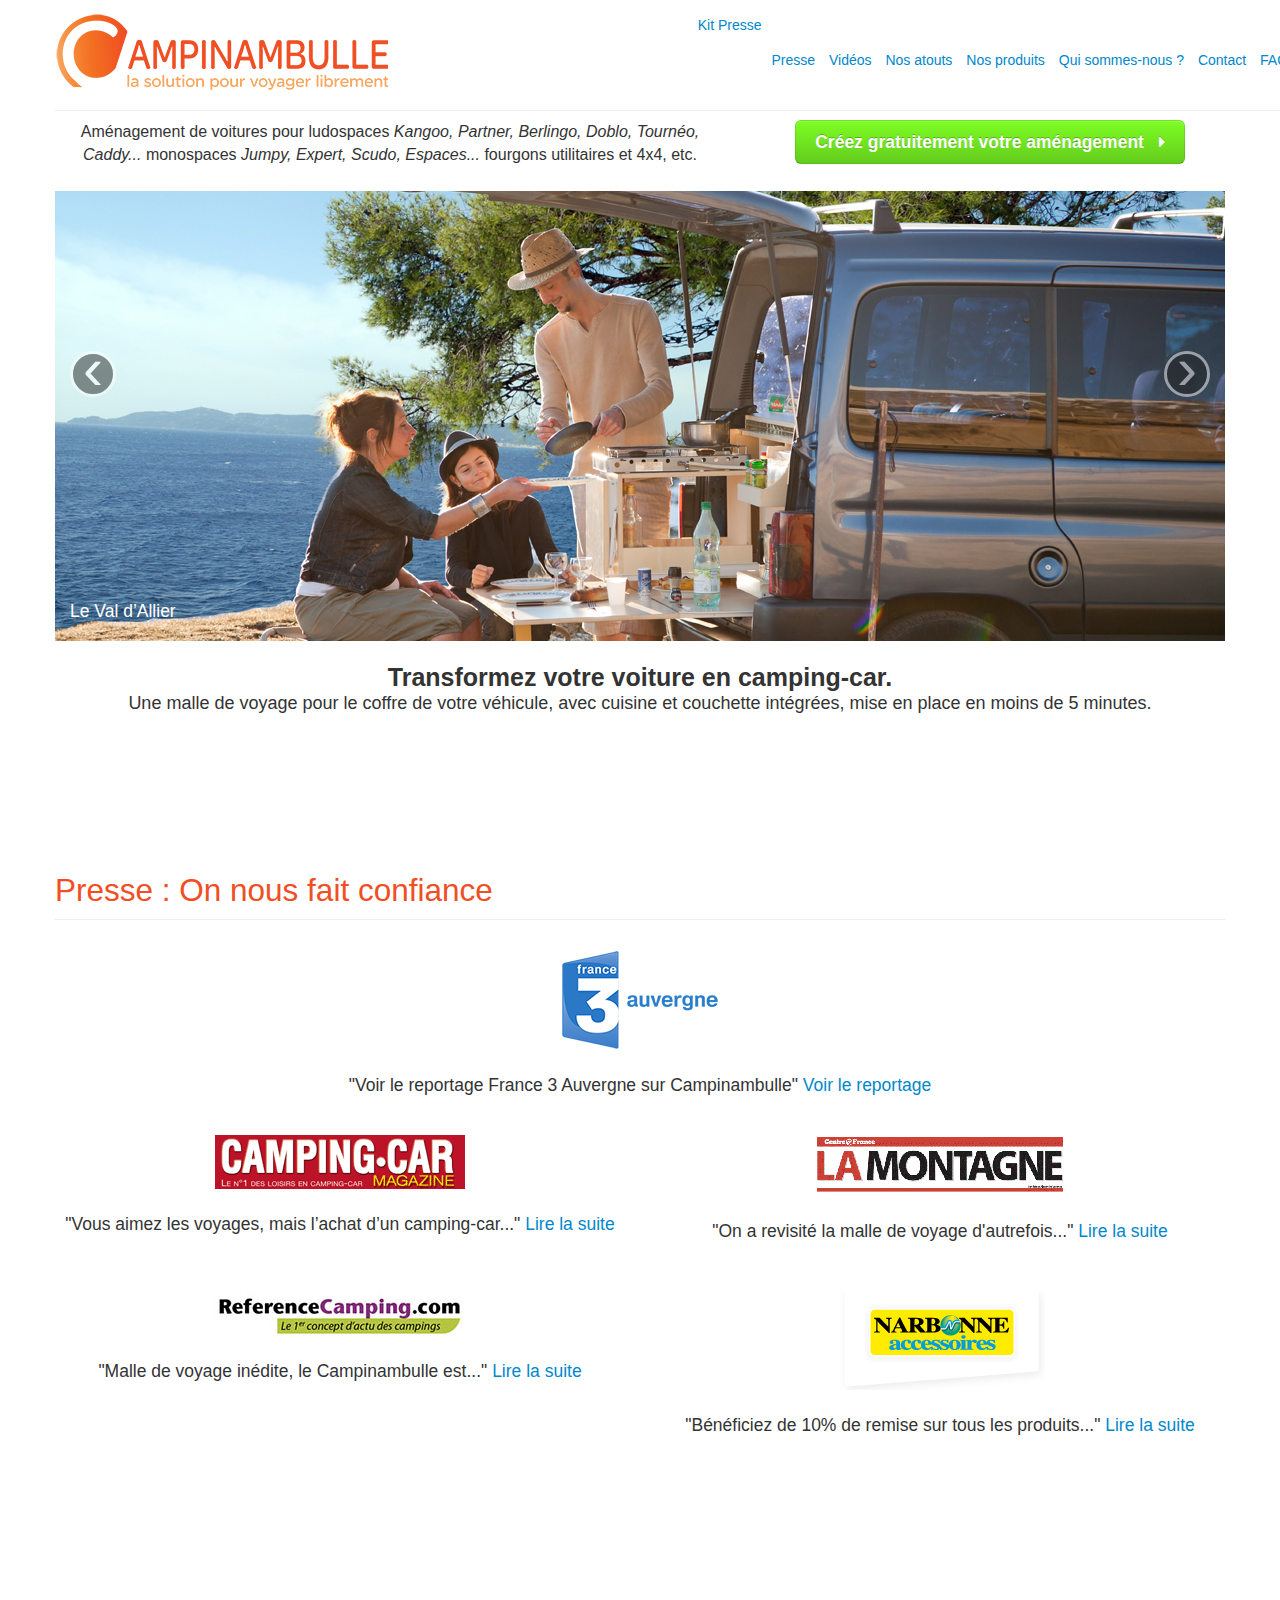
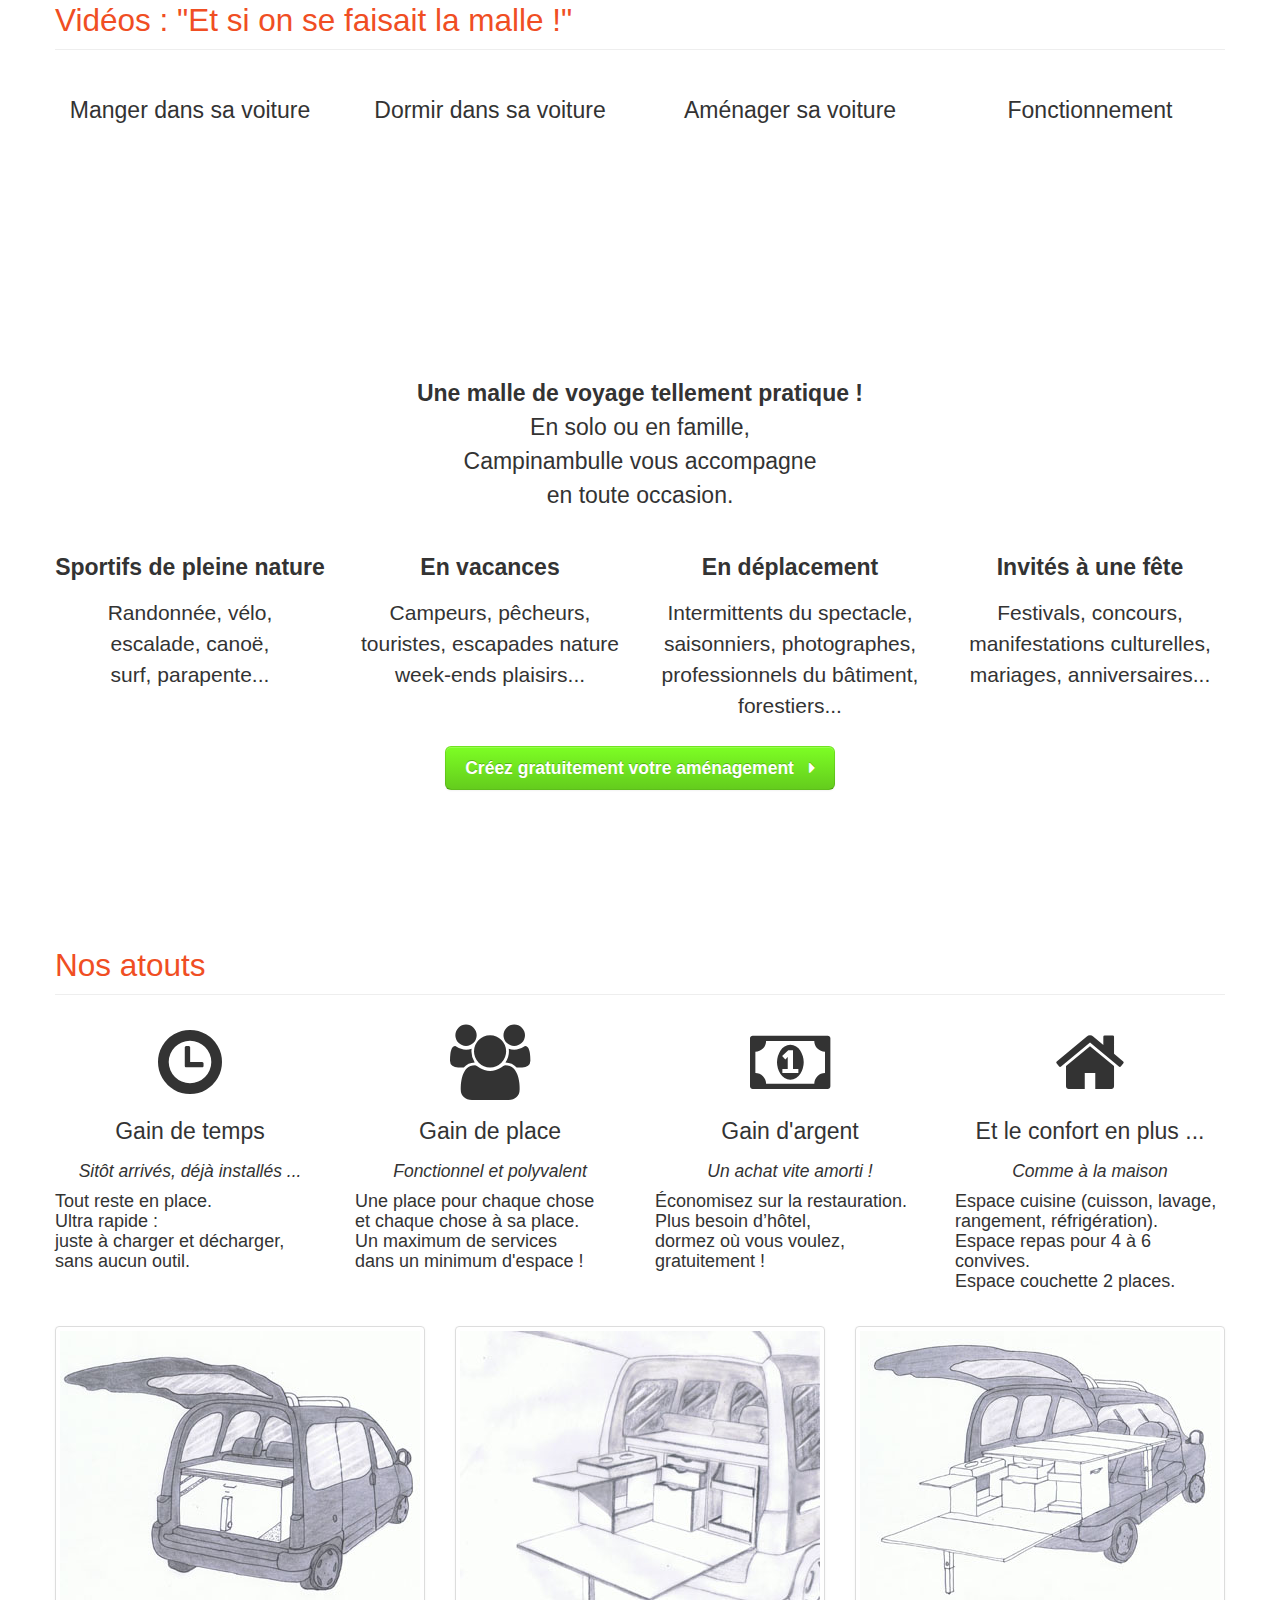
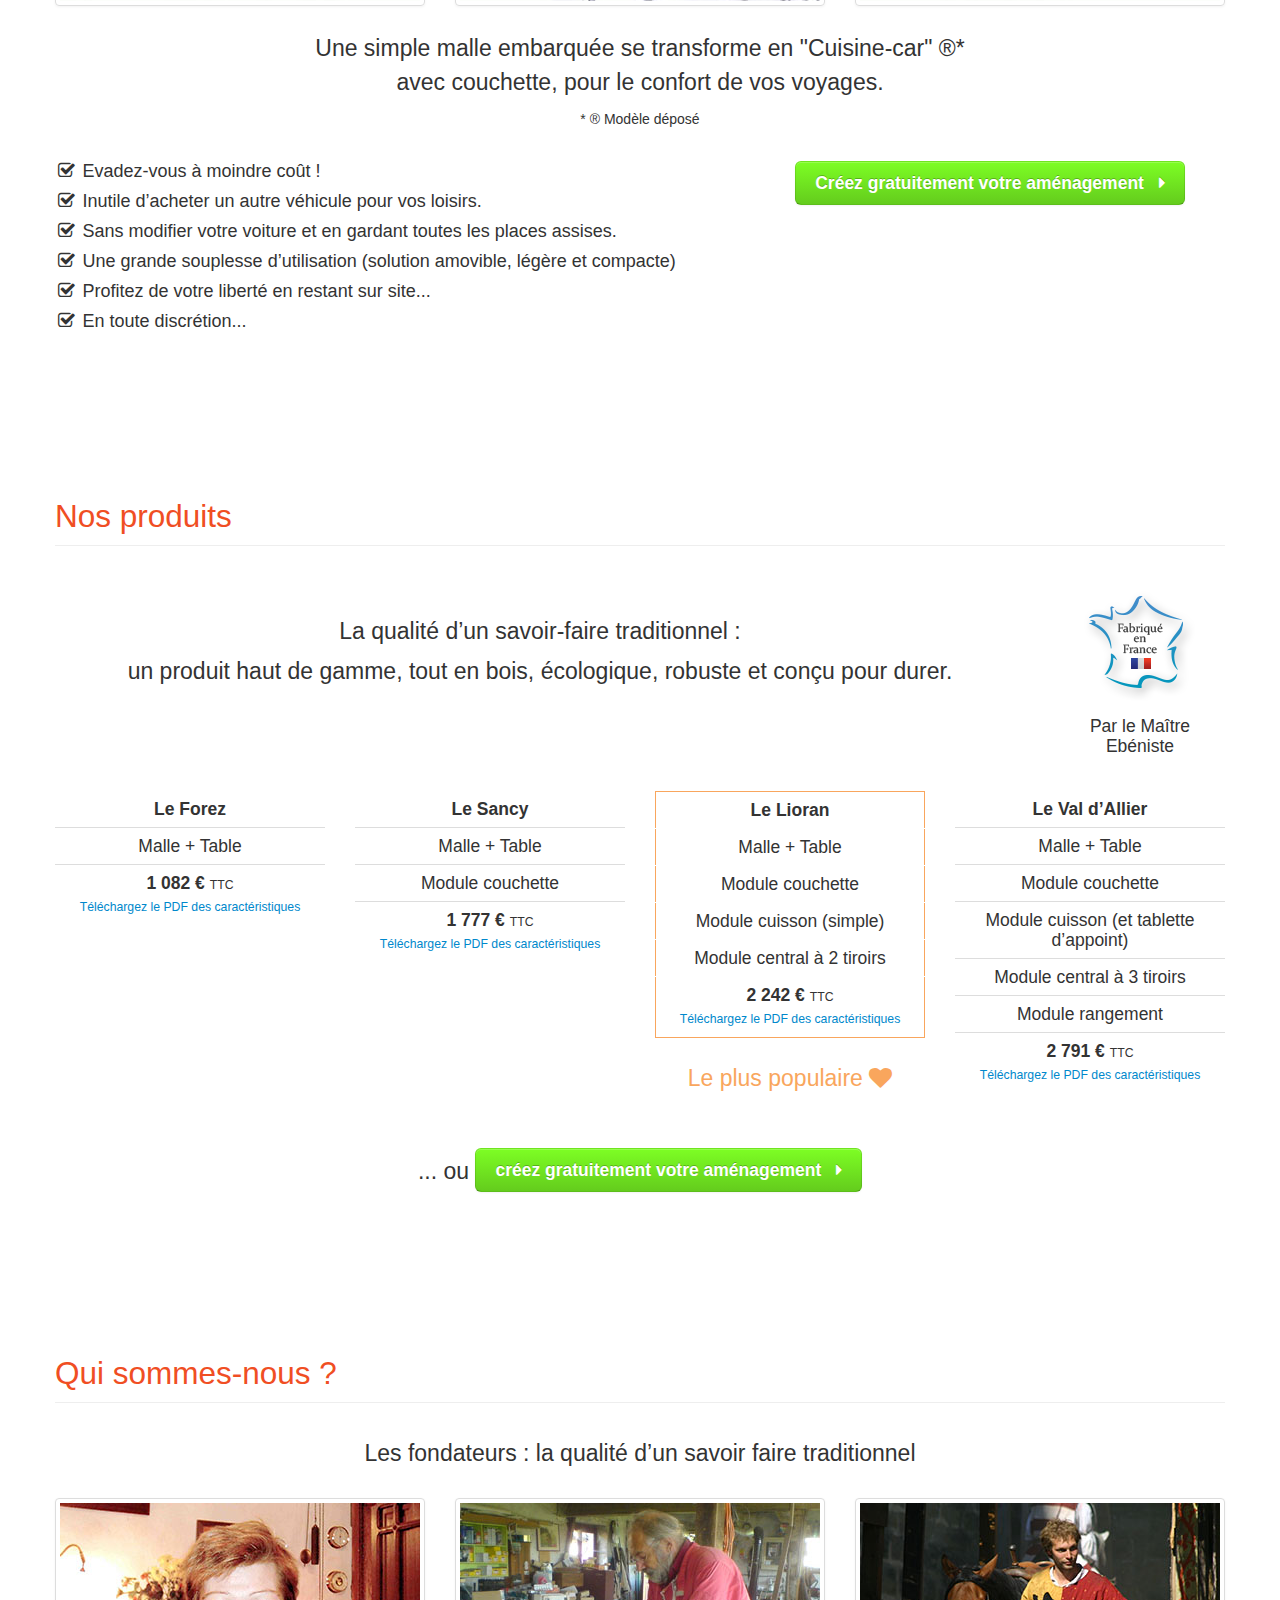
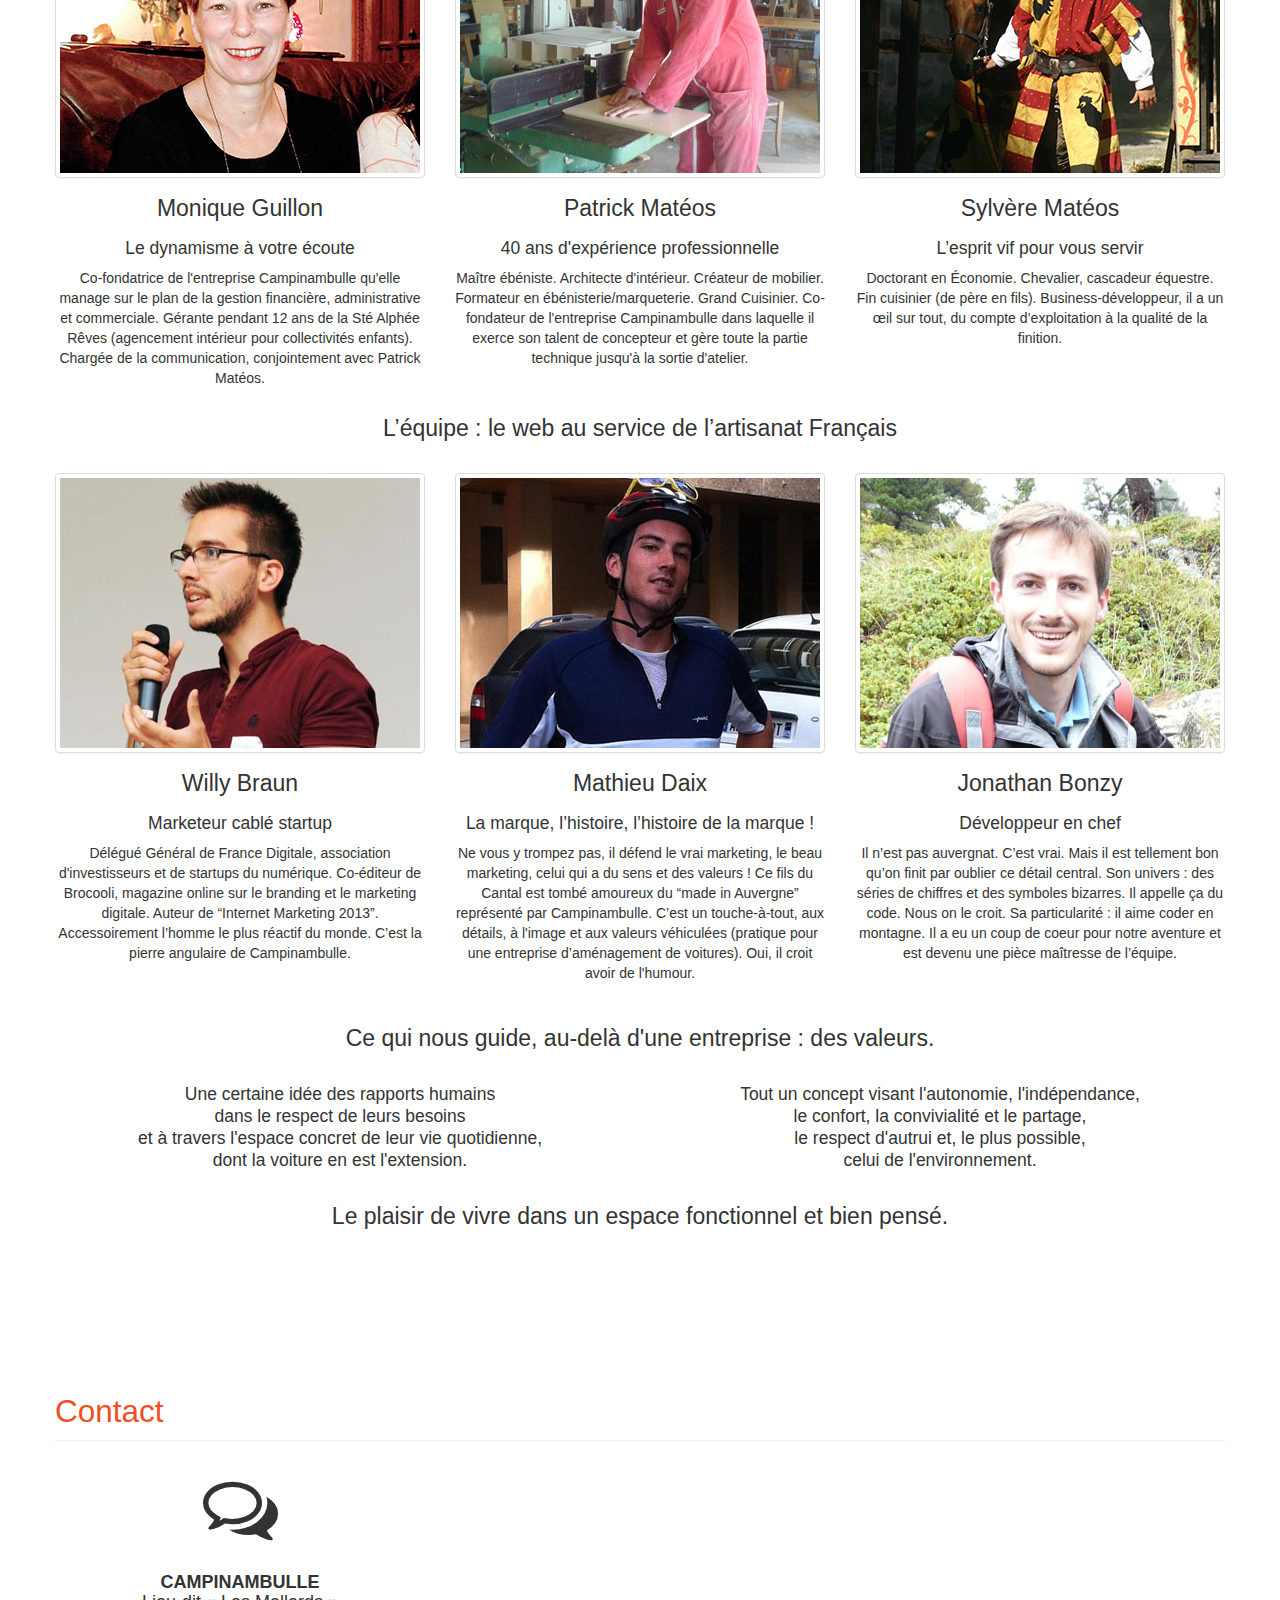
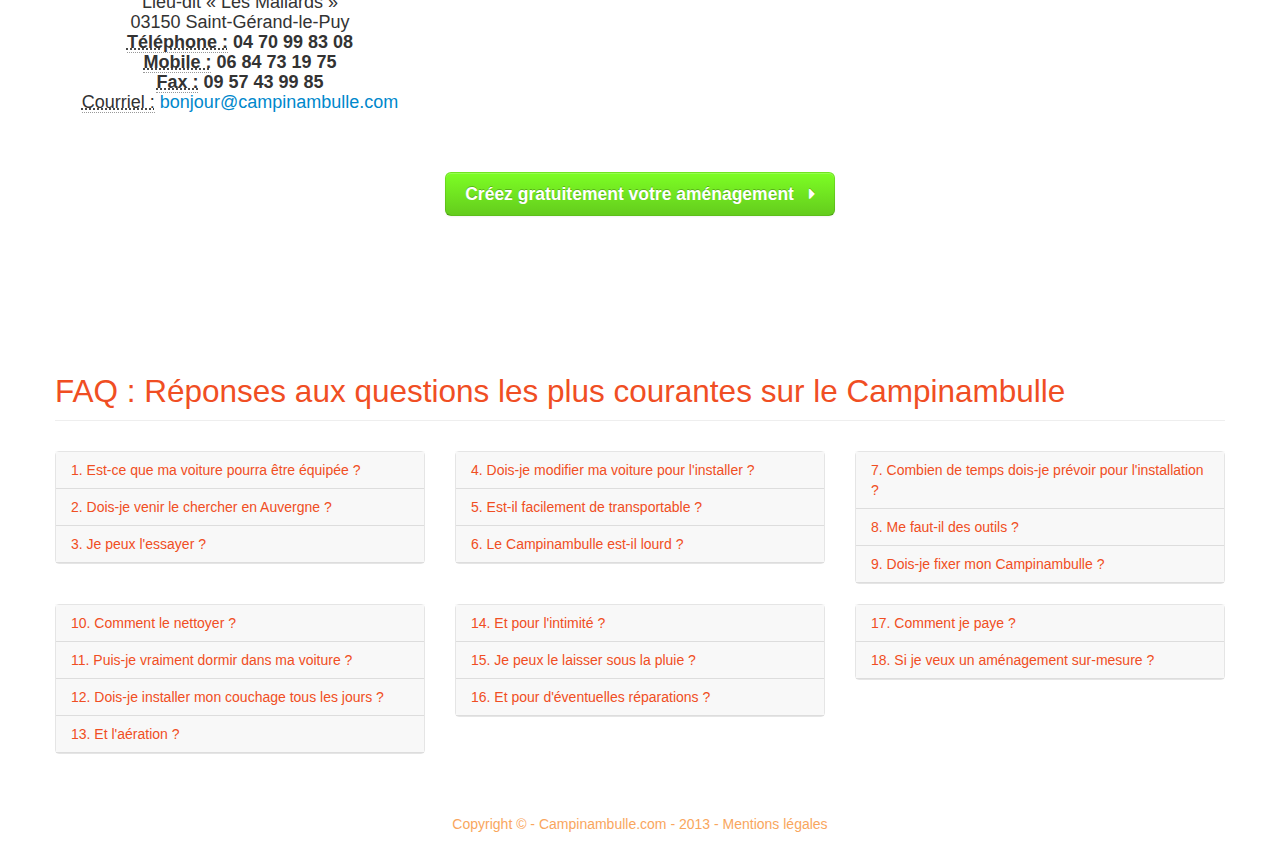
<file: index.html>
<!DOCTYPE html>
<!--[if lt IE 7]>      <html class="no-js lt-ie9 lt-ie8 lt-ie7"> <![endif]-->
<!--[if IE 7]>         <html class="no-js lt-ie9 lt-ie8"> <![endif]-->
<!--[if IE 8]>         <html class="no-js lt-ie9"> <![endif]-->
<!--[if gt IE 8]><!--> <html class="no-js"> <!--<![endif]-->
  <head>
    <meta charset="utf-8">
    <meta http-equiv="X-UA-Compatible" content="IE=edge,chrome=1">
    <title>Aménagement de voitures pour ludospaces, monospaces, fourgons utilitaires ou 4x4 - Campinambulle</title>
    <meta name="description" content="">
    <meta name="viewport" content="width=device-width">

    <link rel="icon" href="favicon.ico" type="image/x-icon"> 
    <link rel="shortcut icon" href="favicon.ico" type="image/x-icon"> 

    <link rel="stylesheet" href="css/normalize.css">
    <link rel="stylesheet" href="css/main.css">
    <link rel="stylesheet" href="css/bootstrap.min.css">
    <link rel="stylesheet" href="css/bootstrap-responsive.min.css">

    <link rel="stylesheet" href="css/font-awesome.min.css">
    <!--[if IE 7]>
      <link rel="stylesheet" href="assets/css/font-awesome-ie7.min.css">
    <![endif]-->

    <link rel="stylesheet" href="css/campinambulle.css?1368978858">

    <script src="js/vendor/modernizr-2.6.2.min.js"></script>
  </head>
  <body>
    <div class="container">
      <div id="header" class="spaceB15">
        <a href="/"><img src="img/campinambulle-logo.png" class="pull-left" /></a>
        <ul class="unstyled pull-right inline spaceT40">
          <li><a href="#presse">Presse</a></li>
          <li><a href="#videos">Vidéos</a></li>
          <li><a href="#nos-atouts">Nos atouts</a></li>
          <li><a href="#nos-produits">Nos produits</a></li>
          <li><a href="#qui-sommes-nous">Qui sommes-nous ?</a></li>
          <li><a href="#contact">Contact</a></li>
          <li><a href="#faq">FAQ</a></li>
          <li><a href="http://campinambulle.tumblr.com" target="_blank">Blog</a></li>
        </ul>
        <ul class="unstyled pull-right inline spaceT5">
          <li id="kit-presse"><a href="presse/kit-presse-campinambulle.zip">Kit Presse</a></li>
        </ul>
      </div>

      <div id="principe" class="row center">
        <div class="span7 text">
          Aménagement de voitures pour ludospaces <em>Kangoo, Partner, Berlingo, Doblo, Tournéo, Caddy...</em> monospaces <em>Jumpy, Expert, Scudo, Espaces...</em> fourgons utilitaires et 4x4, etc.
        </div>
        <div class="span5">
          <a class="btn btn-large btn-success" href="configurateur" target="_blank">Créez gratuitement votre aménagement <i class="icon-caret-right spaceL10"></i></a>
        </div>
      </div>

      <div id="slider" class="carousel slide spaceT25">
        <div class="carousel-inner">
          <div class="active item">
            <img src="img/slider/campinambulle-mer.jpg" />
            <div class="carousel-caption background-none">
              <h4>Le Val d’Allier</h4>
            </div>
          </div>
          <div class="item">
            <img src="img/slider/campinambulle-photo-z.jpg" />
            <div class="carousel-caption background-none">
              <h4>Le Val d’Allier</h4>
            </div>
          </div>
          <div class="item">
            <img src="img/slider/campinambulle-lac.jpg" />
            <div class="carousel-caption background-none">
              <h4 class="black">Le Val d’Allier</h4>
            </div>
          </div>
          <div class="item">
            <img src="img/slider/campinambulle-eau.jpg" />
            <div class="carousel-caption background-none">
              <h4>Sur mesure</h4>
            </div>
          </div>
        </div>
        <a class="carousel-control left" href="#slider" data-slide="prev">&lsaquo;</a>
        <a class="carousel-control right" href="#slider" data-slide="next">&rsaquo;</a>
      </div>

      <div id="preorder" class="spaceT25 spaceB25 center">
        <strong>Transformez votre voiture en camping-car.</strong> <br /> Une malle de voyage pour le coffre de votre véhicule, avec cuisine et couchette intégrées, mise en place en moins de 5 minutes.
      </div>

      <div id="presse" class="spaceT40">
        <h2 class="page-header">Presse : On nous fait confiance</h2>
        <div class="center">
          <a href="presse#France3Auvergne" target="_blank">
            <img src="img/presse/france3-auvergne.png" />
          </a>
          <div class="center spaceT25">
            <h4>"Voir le reportage France 3 Auvergne sur Campinambulle" <a href="presse#France3Auvergne" target="_blank">Voir le reportage</a></h4>
          </div>
        </div>
        <div class="row center spaceT40">
          <div class="span6">
            <a href="presse#CampinCarMagazine" target="_blank">
              <img src="img/presse/camping-car-magazine.gif" />
            </a>
            <div class="center spaceT25">
              <h4>"Vous aimez les voyages, mais l’achat d’un camping-car..." <a href="presse#CampinCarMagazine" target="_blank">Lire la suite</a></h4>
            </div>
          </div>
          <div class="span6">
            <a href="presse#LaMontagne" target="_blank">
              <img src="img/presse/la-montagne.gif" />
            </a>
            <div class="center spaceT25">
              <h4>"On a revisité la malle de voyage d'autrefois..." <a href="presse#LaMontagne" target="_blank">Lire la suite</a></h4>
            </div>
          </div>
        </div>
        <div class="row center spaceT40">
          <div class="span6">
            <a href="presse#ReferenceCamping" target="_blank">
              <img src="img/presse/reference-camping.jpg" />
            </a>
            <div class="center spaceT25">
              <h4>"Malle de voyage inédite, le Campinambulle est..." <a href="presse#ReferenceCamping" target="_blank">Lire la suite</a></h4>
            </div>
          </div>
          <div class="span6">
            <a href="presse#NarbonneAccessoires" target="_blank">
              <img src="img/presse/narbonne-accessoires.png" />
            </a>
            <div class="center spaceT25">
              <h4>"Bénéficiez de 10% de remise sur tous les produits..." <a href="presse#NarbonneAccessoires" target="_blank">Lire la suite</a></h4>
            </div>
          </div>
        </div>
      </div>

      <div id="videos" class="spaceT40">
        <h2 class="page-header">Vidéos : "Et si on se faisait la malle !"</h2>
        <div class="row center">
          <div class="span3">
            <h3>Manger dans sa voiture</h3>
            <iframe width="100%" height="203" src="http://www.youtube.com/embed/eCmx3BZC0PA?rel=0" frameborder="0" allowfullscreen></iframe>
          </div>
          <div class="span3">
            <h3>Dormir dans sa voiture</h3>
            <iframe width="100%" height="203" src="http://www.youtube.com/embed/rlWjsKdqpMA?rel=0" frameborder="0" allowfullscreen></iframe>
          </div>
          <div class="span3">
            <h3>Aménager sa voiture</h3>
            <iframe width="100%" height="203" src="http://www.youtube.com/embed/Mqvw16FkKsk?rel=0" frameborder="0" allowfullscreen></iframe>
          </div>
          <div class="span3">
            <h3>Fonctionnement</h3>
            <iframe width="100%" height="203" src="http://www.youtube.com/embed/0m8hUZdx9iE?rel=0" frameborder="0" allowfullscreen></iframe>
          </div>
        </div>
        <div class="center spaceT25 slogan">
          <strong>Une malle de voyage tellement pratique !</strong><br /> 
          En solo ou en famille,<br /> 
          Campinambulle vous accompagne<br /> 
          en toute occasion.<br /> 
        </div>
        <div class="row center spaceT25">
          <div class="span3">
            <h3><strong>Sportifs de pleine nature</strong></h3>
            Randonnée, vélo,<br /> 
            escalade, canoë,<br /> 
            surf, parapente...
          </div>
          <div class="span3">
            <h3><strong>En vacances</strong></h3>
            Campeurs, pêcheurs,<br /> 
            touristes, escapades nature<br /> 
            week-ends plaisirs...<br /> 
          </div>
          <div class="span3">
            <h3><strong>En déplacement</strong></h3>
            Intermittents du spectacle,<br /> 
            saisonniers, photographes,<br /> 
            professionnels du bâtiment, forestiers...<br /> 
          </div>
          <div class="span3">
            <h3><strong>Invités à une fête</strong></h3>
            Festivals, concours,<br /> 
            manifestations culturelles,<br /> 
            mariages, anniversaires...<br /> 

          </div>
        </div>
        <div class="center spaceT25">
          <a class="btn btn-large btn-success" href="configurateur" target="_blank">Créez gratuitement votre aménagement <i class="icon-caret-right spaceL10"></i></a>
        </div>
      </div>

      <div id="nos-atouts" class="spaceT40">
        <h2 class="page-header">Nos atouts</h2>
        <div class="row">
          <div class="span3">
            <div class="center">
              <i class="icon-time"></i>
            </div>
            <h3>Gain de temps</h3>
            <h4><em>Sitôt arrivés, déjà installés ...</em></h4>
            <p>
              Tout reste en place. <br/>
              Ultra rapide : <br/>
              juste à charger et décharger, <br/>
              sans aucun outil.
            </p>
          </div>
          <div class="span3">
            <div class="center">
              <i class="icon-group"></i>
            </div>
            <h3>Gain de place</h3>
            <h4><em>Fonctionnel et polyvalent</em></h4>
            <p>
              Une place pour chaque chose <br/>
              et chaque chose à sa place. <br/>
              Un maximum de services <br/>
              dans un minimum d'espace !
            </p>
          </div>
          <div class="span3">
            <div class="center">
              <i class="icon-money"></i>
            </div>
            <h3>Gain d'argent</h3>
            <h4><em>Un achat vite amorti !</em></h4>
            <p>
              Économisez sur la restauration. <br/>
              Plus besoin d’hôtel, <br/>
              dormez où vous voulez, <br/>
              gratuitement !
            </p>
          </div>
          <div class="span3">
            <div class="center">
              <i class="icon-home"></i>
            </div>
            <h3>Et le confort en plus ...</h3>
            <h4><em>Comme à la maison</em></h4>
            <p>
              Espace cuisine (cuisson, lavage, <br/>
              rangement, réfrigération). <br/>
              Espace repas pour 4 à 6 convives. <br/>
              Espace couchette 2 places.
            </p>
          </div>
        </div>
        <div class="row spaceT25">
          <div class="span4 center">
            <div class="thumbnail">
              <img src="img/croquis/a1.jpg" />
            </div>
          </div>
          <div class="span4 center">
            <div class="thumbnail">
              <img src="img/croquis/a2.jpg" />
            </div>
          </div>
          <div class="span4 center">
            <div class="thumbnail">
              <img src="img/croquis/a3.jpg" />
            </div>
          </div>
        </div>
        <div class="spaceT25 center slogan">
          Une simple malle embarquée se transforme en "Cuisine-car" ®* <br />
          avec couchette, pour le confort de vos voyages.<br />
          <span>* ® Modèle déposé</span>
        </div>
        <div class="row spaceT25">
          <div class="span7 left">
            <ul class="unstyled">
              <li class="spaceB10"><i class="icon-check"></i> Evadez-vous à moindre coût !</li>
              <li class="spaceB10"><i class="icon-check"></i> Inutile d’acheter un autre véhicule pour vos loisirs.</li>
              <li class="spaceB10"><i class="icon-check"></i> Sans modifier votre voiture et en gardant toutes les places assises.</li>
              <li class="spaceB10"><i class="icon-check"></i> Une grande souplesse d’utilisation (solution amovible, légère et compacte)</li>
              <li class="spaceB10"><i class="icon-check"></i> Profitez de votre liberté en restant sur site...</li>
              <li class="spaceB10"><i class="icon-check"></i> En toute discrétion...</li>
            </ul>
          </div>
          <div class="span5 center">
            <a class="btn btn-large btn-success" href="configurateur" target="_blank">Créez gratuitement votre aménagement <i class="icon-caret-right spaceL10"></i></a>
          </div>
        </div>
      </div>

      <div id="nos-produits" class="spaceT40">
        <h2 class="page-header">Nos produits</h2>
        <div class="center">
          <div class="row spaceB25">
            <div class="span10">
              <h3>La qualité d’un savoir-faire traditionnel : <br />
                un produit haut de gamme, tout en bois, écologique, robuste et conçu pour durer.</h3>
            </div>
            <div class="span2">
              <img src="img/produit/fabrique-en-france.png" />
              <h4>Par le Maître Ebéniste</h4>
            </div>
          </div>
          <div class="row">
            <div class="span3">
              <table class="table">
                <thead>
                  <tr>
                    <th>Le Forez</th>
                  </tr>
                </thead>
                <tbody>
                  <tr>
                    <td>Malle + Table</td>
                  </tr>
                  <tr>
                    <td><strong>1 082 €</strong> <small>TTC</small> <br /> <small><a href="docs/fiches-techniques/le-forez.pdf" target="_blank">Téléchargez le PDF des caractéristiques</a></small></td>
                  </tr>
                </tbody>
              </table>
            </div>
            <div class="span3">
              <table class="table">
                <thead>
                  <tr>
                    <th>Le Sancy</th>
                  </tr>
                </thead>
                <tbody>
                  <tr>
                    <td>Malle + Table</td>
                  </tr>
                  <tr>
                    <td>Module couchette</td>
                  </tr>
                  <tr>
                    <td><strong>1 777 €</strong> <small>TTC</small> <br /> <small><a href="docs/fiches-techniques/le-sancy.pdf" target="_blank">Téléchargez le PDF des caractéristiques</a></small></td>
                  </tr>
                </tbody>
              </table>
            </div>
            <div class="span3">
              <table class="table popular">
                <thead>
                  <tr>
                    <th>Le Lioran</th>
                  </tr>
                </thead>
                <tbody>
                  <tr>
                    <td>Malle + Table</td>
                  </tr>
                  <tr>
                    <td>Module couchette</td>
                  </tr>
                  <tr>
                    <td>Module cuisson (simple)</td>
                  </tr>
                  <tr>
                    <td>Module central à 2 tiroirs</td>
                  </tr>
                  <tr>
                    <td><strong>2 242 €</strong> <small>TTC</small> <br /> <small><a href="docs/fiches-techniques/le-lioran.pdf" target="_blank">Téléchargez le PDF des caractéristiques</a></small></td>
                  </tr>
                </tbody>
              </table>
              <h3 class="popular">Le plus populaire <i class="icon-heart"></i></h3>
            </div>
            <div class="span3">
              <table class="table">
                <thead>
                  <tr>
                    <th>Le Val d’Allier</th>
                  </tr>
                </thead>
                <tbody>
                  <tr>
                    <td>Malle + Table</td>
                  </tr>
                  <tr>
                    <td>Module couchette</td>
                  </tr>
                  <tr>
                    <td>Module cuisson (et tablette d’appoint)</td>
                  </tr>
                  <tr>
                    <td>Module central à 3 tiroirs</td>
                  </tr>
                  <tr>
                    <td>Module rangement</td>
                  </tr>
                  <tr>
                    <td><strong>2 791 €</strong> <small>TTC</small> <br /> <small><a href="docs/fiches-techniques/le-val-d-allier.pdf" target="_blank">Téléchargez le PDF des caractéristiques</a></small></td>
                  </tr>
                </tbody>
              </table>
            </div>
          </div>
          <h3>... ou <a class="btn btn-large btn-success" href="configurateur" target="_blank">créez gratuitement votre aménagement <i class="icon-caret-right spaceL10"></i></a></h3>
        </div>
      </div>

      <div id="qui-sommes-nous" class="spaceT40">
        <h2 class="page-header">Qui sommes-nous ?</h2>
        <h3 class="center spaceB25">Les fondateurs : la qualité d’un savoir faire traditionnel</h3>
        <div class="row">
          <div class="span4 center">
            <div class="thumbnail">
              <img src="img/equipe/monique-guillon.jpg" />
            </div>
            <div>
              <h3>Monique Guillon</h3>
              <h4>Le dynamisme à votre écoute</h4>
              <p>Co-fondatrice de l'entreprise Campinambulle qu'elle manage sur le plan de la gestion financière, administrative et commerciale. Gérante pendant 12 ans de la Sté Alphée Rêves (agencement intérieur pour collectivités enfants). Chargée de la communication, conjointement avec Patrick Matéos.</p>
            </div>
          </div>
          <div class="span4 center">
            <div class="thumbnail">
              <img src="img/equipe/patrick-mateos-01.jpg" />
            </div>
            <div>
              <h3>Patrick Matéos</h3>
              <h4>40 ans d'expérience professionnelle</h4>
              <p>Maître ébéniste. Architecte d'intérieur. Créateur de mobilier. Formateur en ébénisterie/marqueterie. Grand Cuisinier. Co-fondateur de l'entreprise Campinambulle dans laquelle il exerce son talent de concepteur et gère toute la partie technique jusqu'à la sortie d'atelier.</p>
            </div>
          </div>
          <div class="span4 center">
            <div class="thumbnail">
              <img src="img/equipe/sylvere-mateos-01.jpg" />
            </div>
            <div>
              <h3>Sylvère Matéos</h3>
              <h4>L’esprit vif pour vous servir</h4>
              <p>Doctorant en Économie. Chevalier, cascadeur équestre. Fin cuisinier (de père en fils). Business-développeur, il a un &oelig;il sur tout, du compte d’exploitation à la qualité de la finition.</p>
            </div>
          </div>
        </div>
        <h3 class="center spaceB25">L’équipe : le web au service de l’artisanat Français</h3>
        <div class="row">
          <div class="span4 center">
            <div class="thumbnail">
              <img src="img/equipe/willy-braun.jpg" />
            </div>
            <div>
              <h3>Willy Braun</h3>
              <h4>Marketeur cablé startup</h4>
              <p>Délégué Général de France Digitale, association d'investisseurs et de startups du numérique. Co-éditeur de Brocooli, magazine online sur le branding et le marketing digitale. Auteur de “Internet Marketing 2013”. Accessoirement l’homme le plus réactif du monde. C’est la pierre angulaire de Campinambulle.</p>
            </div>
          </div>
          <div class="span4 center">
            <div class="thumbnail">
              <img src="img/equipe/mathieu-daix-02.jpg" />
            </div>
            <div>
              <h3>Mathieu Daix</h3>
              <h4>La marque, l’histoire, l’histoire de la marque !</h4>
              <p>Ne vous y trompez pas, il défend le vrai marketing, le beau marketing, celui qui a du sens et des valeurs ! Ce fils du Cantal est tombé amoureux du “made in Auvergne” représenté par Campinambulle. C’est un touche-à-tout, aux détails, à l'image et aux valeurs véhiculées (pratique pour une entreprise d’aménagement de voitures). Oui, il croit avoir de l'humour.</p>
            </div>
          </div>
          <div class="span4 center">
            <div class="thumbnail">
              <img src="img/equipe/jonathan-bonzy.jpg" />
            </div>
            <div>
              <h3>Jonathan Bonzy</h3>
              <h4>Développeur en chef</h4>
              <p>Il n’est pas auvergnat. C’est vrai. Mais il est tellement bon qu’on finit par oublier ce détail central. Son univers : des séries de chiffres et des symboles bizarres. Il appelle ça du code. Nous on le croit. Sa particularité : il aime coder en montagne. Il a eu un coup de coeur pour notre aventure et est devenu une pièce maîtresse de l’équipe.</p>
            </div>
          </div>
        </div>
        <div class="center spaceT25 asset">
          <h3>Ce qui nous guide, au-delà d'une entreprise : des valeurs.</h3>
          <div class="row spaceT25">
            <div class="span6 center">
              Une certaine idée des rapports humains<br /> 
              dans le respect de leurs besoins<br /> 
              et à travers l'espace concret de leur vie quotidienne,<br /> 
              dont la voiture en est l'extension.
            </div>
            <div class="span6 center">
              Tout un concept visant l'autonomie, l'indépendance,<br /> 
              le confort, la convivialité et le partage,<br /> 
              le respect d'autrui et, le plus possible,<br /> 
              celui de l'environnement.
            </div>
          </div>
          <div class="center spaceT25">
            <h3>Le plaisir de vivre dans un espace fonctionnel et bien pensé.</h3>
          </div>
        </div>
      </div>

      <div id="contact" class="spaceT40">
        <h2 class="page-header">Contact</h2>
        <div class="row">
          <div class="span4 center">
            <i class="icon-comments-alt"></i>
            <address class="spaceT25">
              <strong>CAMPINAMBULLE</strong><br>
              Lieu-dit « Les Mallards »<br>
              03150 Saint-Gérand-le-Puy<br>
              <strong><abbr title="Téléphone">Téléphone :</abbr> 04 70 99 83 08<br></strong>
              <strong><abbr title="Mobile">Mobile :</abbr> 06 84 73 19 75<br></strong>
              <strong><abbr title="Fax">Fax :</abbr> 09 57 43 99 85<br></strong>
              <abbr title="Courriel">Courriel :</abbr> <a href="mailto: bonjour@campinambulle.com"> bonjour@campinambulle.com</a><br>
            </address>
          </div>
          <div class="span8">
            <iframe width="100%" height="250" frameborder="0" scrolling="no" marginheight="0" marginwidth="0" src="https://maps.google.fr/maps?f=q&amp;source=s_q&amp;hl=fr&amp;geocode=&amp;q=+Les+Mallards+%C2%BB+03150+Saint-G%C3%A9rand-le-Puy&amp;aq=&amp;sll=45.289635,5.550951&amp;sspn=2.113823,4.938354&amp;t=h&amp;ie=UTF8&amp;hq=&amp;hnear=Les+Mallards,+03150+Saint-G%C3%A9rand-le-Puy,+Allier,+Auvergne&amp;ll=46.276846,3.550814&amp;spn=16.602695,39.506836&amp;z=4&amp;output=embed&iwloc=near"></iframe>
          </div>
        </div>
      </div>

      <div class="spaceT40 center">
        <a class="btn btn-large btn-success" href="configurateur" target="_blank">Créez gratuitement votre aménagement <i class="icon-caret-right spaceL10"></i></a>
      </div>

      <div id="faq" class="spaceT40">
        <h2 class="page-header">FAQ : Réponses aux questions les plus courantes sur le Campinambulle</h2>
        <div class="row-fluid">
          <div class="span4">
            <div class="accordion">
              <div class="accordion-group">
                <div class="accordion-heading">
                  <a href="#collapseOne" data-parent="#accordion2" data-toggle="collapse" class="accordion-toggle ss-standard">1. Est-ce que ma voiture pourra être équipée ? </a>
                </div>
                <div class="accordion-body in collapse" id="collapseOne" style="height: auto;">
                  <div class="accordion-inner">
                    Il a été conçu, tout spécialement, pour s'adapter à l'immense majorité des véhicules de type :
                    <ul>
                      <li>ludospaces et monospaces tels que Kangoo et Espace pour n'en citer que 2</li>
                      <li>4 X 4...</li>
                      <li>mini-vans...</li>
                      <li>véhicules utilitaires...</li>
                    </ul>

                    Les dimensions totales de la malle de voyage, modèle "Cuisine-car" sont les suivantes :
                    <ul>
                      <li>largeur :     1,12 m (au sol)</li>
                      <li>profondeur :  0,61 m</li>
                      <li>hauteur :     0,55 m – et avec la couchette : 0,60 m</li>
                    </ul>

                    Il ne vous reste qu'à vérifier avec soin les mesures du coffre de votre véhicule avant de passer votre commande. Vous serez ainsi assuré qu'elle rentre parfaitement dans celui-ci.
                  </div>
                </div>
                <div class="accordion-heading">
                  <a href="#collapseTwo" data-parent="#accordion2" data-toggle="collapse" class="accordion-toggle">2. Dois-je venir le chercher en Auvergne ?</a>
                </div>
                <div class="accordion-body in collapse" id="collapseTwo" style="height: auto;">
                  <div class="accordion-inner">
                    Pas nécessairement, si vous le désirez vous serez livré à vos frais, à domicile, par transporteur. Le prix de la livraison sera indiqué sur le devis. Vous le recevrez environ 3 à 4 semaines après réception de votre commande. Développement durable et esprit éco-responsable oblige, nous avons conçu tout exprès une caisse d’emballage “double vie”, en bois, qui protégera parfaitement votre Campinambulle pendant son transport. La façade et le dessus se dévissent pour le sortir aisément. Cette caisse s’ouvrira par le dessus, une fois la façade revissée.  Alors, surtout ne la jetez pas : elle vous sera précieuse, réutilisée en malle de rangement multi-usages (contenance 650 litres) <a href="img/faq/Photo_P_Caisse_expedition_005.jpg" target="_blank">Voir photo de la caisse d’expédition "double vie"</a>. Bien sûr vous pouvez aussi venir chercher votre Campinambulle. Nous sommes situés <a href="http://goo.gl/maps/tFyfj" target="_blank">dans le nord de l'Auvergne</a>, au centre de la France. Vous pourrez alors faire l'économie des frais de livraison et en profiter pour visiter notre atelier de fabrication. Vous pourrez aussi bénéficier des conseils techniques de notre concepteur et de notre expérience de "grands voyageurs" en Campinambulle.
                  </div>
                </div>
                <div class="accordion-heading">
                  <a href="#collapseThree" data-parent="#accordion2" data-toggle="collapse" class="accordion-toggle">3. Je peux l'essayer ? </a>
                </div>
                <div class="accordion-body in collapse" id="collapseThree" style="height: auto;">
                  <div class="accordion-inner">
                    Oui, vous pouvez venir voir le produit et même l'essayer dans votre véhicule. En découvrant sa souplesse d'utilisation et toutes les possibilités qu'il vous offre, je suis sûr que vous l’adopterez. Alors surtout n'hésitez pas, nous sommes à votre disposition !
                  </div>
                </div>
              </div>
            </div>
          </div>
          <div class="span4">
            <div class="accordion">
              <div class="accordion-group">
                <div class="accordion-heading">
                  <a href="#collapseFour" data-parent="#accordion2" data-toggle="collapse" class="accordion-toggle ss-standard">4. Dois-je modifier ma voiture pour l'installer ? </a>
                </div>
                <div class="accordion-body in collapse" id="collapseFour" style="height: auto;">
                  <div class="accordion-inner">
                    Non, aucune modification sur votre voiture n'est nécessaire. Vous conservez toutes les places assises existantes.
                  </div>
                </div>
                <div class="accordion-heading">
                  <a href="#collapseFive" data-parent="#accordion2" data-toggle="collapse" class="accordion-toggle">5. Est-il facilement de transportable ?</a>
                </div>
                <div class="accordion-body in collapse" id="collapseFive" style="height: auto;">
                  <div class="accordion-inner">
                    Rien de plus facile : en option, un chariot monté sur roulettes est prévu afin de verrouiller la malle de voyage dessus. Vous pourrez ainsi la déplacer sans effort de son lieu de stockage à votre véhicule (voir cette option chariot en cliquant sur la fiche technique du chariot dans "Créer gratuitement mon aménagement"). La malle est munie de 2 poignées latérales. 
                  </div>
                </div>
                <div class="accordion-heading">
                  <a href="#collapseSix" data-parent="#accordion2" data-toggle="collapse" class="accordion-toggle">6. Le Campinambulle est-il lourd ?</a>
                </div>
                <div class="accordion-body in collapse" id="collapseSix" style="height: auto;">
                  <div class="accordion-inner">
                    Non. Le poids à vide est de 30 kg. Nous vous conseillons toutefois d'être deux pour le transporter. Pour charger votre Campinambulle, tout comme pour déplacer une commode, il vous suffira d’ôter les tiroirs puis de les remettre une fois la malle mise en place.
                  </div>
                </div>
              </div>
            </div>
          </div>
          <div class="span4">
            <div class="accordion">
              <div class="accordion-group">
                <div class="accordion-heading">
                  <a href="#collapseSeven" data-parent="#accordion2" data-toggle="collapse" class="accordion-toggle ss-standard">7. Combien de temps dois-je prévoir pour l'installation ?</a>
                </div>
                <div class="accordion-body in collapse" id="collapseSeven" style="height: auto;">
                  <div class="accordion-inner">
                    Moins de 5 minutes ! Votre malle de voyage sera montée dans nos ateliers en fonction des options que vous aurez choisies. Elle est donc livrée prête à l'emploi. Il vous restera simplement à la charger à l'arrière de votre véhicule.
                  </div>
                </div>
                <div class="accordion-heading">
                  <a href="#collapseEight" data-parent="#accordion2" data-toggle="collapse" class="accordion-toggle">8. Me faut-il des outils ?</a>
                </div>
                <div class="accordion-body in collapse" id="collapseEight" style="height: auto;">
                  <div class="accordion-inner">
                    Non, vous n'avez besoin d'aucun outil, ni de compétences techniques particulières pour charger votre Campinambulle, c'est une simple malle de voyage... Seulement deux actions : la charger et la sangler (sangle fournie).
                  </div>
                </div>
                <div class="accordion-heading">
                  <a href="#collapseNine" data-parent="#accordion2" data-toggle="collapse" class="accordion-toggle">9. Dois-je fixer mon Campinambulle ?</a>
                </div>
                <div class="accordion-body in collapse" id="collapseNine" style="height: auto;">
                  <div class="accordion-inner">
                    Oui, au sol, avec la sangle à cliquet passée dans les poignées latérales et sur les points d'ancrage au sol, disponibles dans les voitures. (Voir La vidéo de démonstration dans l’onglet Vidéos et sur le DVD fourni à la livraison.)
                  </div>
                </div>
              </div>
            </div>
          </div>
        </div>
        <div class="row-fluid">
          <div class="span4">
            <div class="accordion">
              <div class="accordion-group">
                <div class="accordion-heading">
                  <a href="#collapseTen" data-parent="#accordion2" data-toggle="collapse" class="accordion-toggle ss-standard">10. Comment le nettoyer ? </a>
                </div>
                <div class="accordion-body in collapse" id="collapseTen" style="height: auto;">
                  <div class="accordion-inner">
                    Au moyen d'une éponge douce et d'eau savonneuse (un produit dégraissant ordinaire). Ne pas utiliser de produits abrasifs. Si une tache devait persister sur toutes les parties stratifiées (table, fonds de tiroirs et façades), et uniquement sur celles-ci, vous pouvez utiliser un chiffon imbibé d'acétone. 
                  </div>
                </div>
                <div class="accordion-heading">
                  <a href="#collapseEleven" data-parent="#accordion2" data-toggle="collapse" class="accordion-toggle">11. Puis-je vraiment dormir dans ma voiture ?</a>
                </div>
                <div class="accordion-body in collapse" id="collapseEleven" style="height: auto;">
                  <div class="accordion-inner">
                    La réponse est oui ! Il faut juste qu'il y ait 2 m entre l'arrière fermé (hayon ou portes), et les sièges avant, repoussés à leur maximum vers l'avant de votre voiture. La banquette ou les sièges arrières doivent tous être repliés. Par exemple, sur les véhicules cités plus haut dans la rubrique 1, cela convient parfaitement. Vous installez les 2 supports télescopiques alu et vous dépliez la couchette fixée sur la malle de voyage. En 3 minutes le tour est joué. La couchette est prévue pour recevoir 2 matelas de 60 cm de large sur 2 m de long (non fournis). Pour notre part, nous avons opté pour des matelas auto gonflants, tout à la fois pratiques et très confortables...
                  </div>
                </div>
                <div class="accordion-heading">
                  <a href="#collapseTwelve" data-parent="#accordion2" data-toggle="collapse" class="accordion-toggle">12. Dois-je installer mon couchage tous les jours ?</a>
                </div>
                <div class="accordion-body in collapse" id="collapseTwelve" style="height: auto;">
                  <div class="accordion-inner">
                    Non, la couchette a été conçue pour se replier partiellement et ainsi libérer uniquement les 2 places avant pour permettre la conduite. Matelas, oreillers et duvets peuvent donc rester en place pendant le voyage. Une solution gain de temps ++ en mode itinérant. Une solution vraiment pratique, même pour une sieste ! <a href="docs/photos/photo-Y.jpg" target="_blank">Voir la photo de la couchette en partie repliée et le poste de conduite libéré.</a>
                  </div>
                </div>
                <div class="accordion-heading">
                  <a href="#collapseThirteen" data-parent="#accordion2" data-toggle="collapse" class="accordion-toggle">13. Et l'aération ?</a>
                </div>
                <div class="accordion-body in collapse" id="collapseThirteen" style="height: auto;">
                  <div class="accordion-inner">
                    Il est plus confortable d'ouvrir légèrement les fenêtres. Nous vous conseillons de fixer 2 déflecteurs (non fournis) sur les portières avant. Ainsi, la nuit dans votre Campinambulle, vous éviterez la condensation et vous pourrez avoir l'aération désirée sans risque d'être mouillé en cas d'averse nocturne.  
                  </div>
                </div>
              </div>
            </div>
          </div>
          <div class="span4">
            <div class="accordion">
              <div class="accordion-group">
                <div class="accordion-heading">
                  <a href="#collapseFourteen" data-parent="#accordion2" data-toggle="collapse" class="accordion-toggle ss-standard">14. Et pour l'intimité ?</a>
                </div>
                <div class="accordion-body in collapse" id="collapseFourteen" style="height: auto;">
                  <div class="accordion-inner">
                    Plusieurs systèmes occultant les fenêtres existent. Nous ne les fabriquons pas mais ils sont faciles à trouver sur le marché : des kits de rideaux isolants, des stores de type SNCF, du film noir à poser pour teinter les vitres,  etc... Des rideaux en tissu faits maison font aussi très bien l’affaire. Appelez-nous, nous pouvons vous conseiller.  
                  </div>
                </div>
                <div class="accordion-heading">
                  <a href="#collapseFifteen" data-parent="#accordion2" data-toggle="collapse" class="accordion-toggle">15. Je peux le laisser sous la pluie ?</a>
                </div>
                <div class="accordion-body in collapse" id="collapseFifteen" style="height: auto;">
                  <div class="accordion-inner">
                    Non, il n'a pas été conçu pour résister aux intempéries, bien que les bois aient été protégés. C'est un mobilier d'intérieur. En cas d'averse soudaine, nous vous conseillons de sécher les parties mouillées et de vous mettre à l'abri... Pour information, de nombreux systèmes existent de nos jours sur le marché (auvents  indépendants et tentes). Ils s'adaptent efficacement à l'arrière des véhicules et permettent de rester bien au sec. Et entre nous : si les mauvaises conditions météorologiques persistent, et si vous en avez le loisir, n'hésitez pas : changez de région et rendez-vous là où le soleil brille...  Votre Campinambulle vous procure cette souplesse-là : sitôt arrivés, déjà installés et sitôt partis ! Voici une manière originale de partir à l'aventure, de vivre l'imprévu, à la  découverte d'autres paysages et d'autres coutumes... Toujours en plein air, au plus près de la nature et au soleil... Campinambulle est aussi conçu pour tous ceux qui ont l'esprit voyageur, en France ou à l'étranger.
                  </div>
                </div>
                <div class="accordion-heading">
                  <a href="#collapseSixteen" data-parent="#accordion2" data-toggle="collapse" class="accordion-toggle">16. Et pour d'éventuelles réparations ?</a>
                </div>
                <div class="accordion-body in collapse" id="collapseSixteen" style="height: auto;">
                  <div class="accordion-inner">
                    Envoyez-nous une photo de la pièce abîmée, et selon l'importance des dégâts, nous réparerons ou nous procèderons au remplacement de l'élément concerné. Au préalable, nous vous ferons parvenir un devis détaillé du montant des travaux. Nous interviendrons après confirmation écrite de votre accord et encaissement de votre chèque. Les frais de port seront à votre charge et figureront sur le devis, à moins que vous ne souhaitiez venir sur notre site de fabrication, à St Gérand-le-Puy. Nous vous recevrons avec plaisir.  
                  </div>
                </div>
              </div>
            </div>
          </div>
          <div class="span4">
            <div class="accordion">
              <div class="accordion-group">
                <div class="accordion-heading">
                  <a href="#collapseSeventeen" data-parent="#accordion2" data-toggle="collapse" class="accordion-toggle ss-standard">17. Comment je paye ? </a>
                </div>
                <div class="accordion-body in collapse" id="collapseSeventeen" style="height: auto;">
                  <div class="accordion-inner">
                    Au comptant à la commande, par chèque, virement, mandat ou espèces. Nos prix s'entendent TTC départ atelier, frais de port en sus. Après encaissement du règlement, la commande sera expédiée. Voir le paragraphe correspondant de nos "Conditions Générales de vente" dans la rubrique "Mentions légales".  
                  </div>
                </div>
                <div class="accordion-heading">
                  <a href="#collapseEighteen" data-parent="#accordion2" data-toggle="collapse" class="accordion-toggle">18. Si je veux un aménagement sur-mesure ? </a>
                </div>
                <div class="accordion-body in collapse" id="collapseEighteen" style="height: auto;">
                  <div class="accordion-inner">
                    Si vous souhaitez compléter ou modifier votre aménagement existant, ou si vous souhaitez un aménagement particulier pour votre équipement sportif ou votre matériel professionnel par exemple, nous pouvons répondre à votre demande.	 <br />
                    C'est le 2ème volet de notre activité et de notre savoir-faire : <br />
                    <strong>le sur-mesure à "Vos" mesures.</strong> Notre bureau d'études est à votre disposition. Contactez-nous et nous étudierons ensemble votre projet (recueil de vos besoins, de vos contraintes et de vos attentes). Cette étude est gratuite. Nous procéderons comme suit :
                    <ul>
                      <li>Analyse des données concernant le projet – Devis descriptif et estimatif des aménagements et équipements souhaités, avec délais de fabrication et d'installation.</li> 
                      <li>A réception de ce devis signé par vous et valant confirmation de 	 votre commande, et après encaissement d'un acompte représentant 40 % du montant des travaux, nous mettrons votre projet en fabrication dans nos ateliers.</li> 
                      <li>Le solde, à savoir les 60 % restants, seront versés au moment de 	l'installation dans votre véhicule en nos ateliers.</li> 
                    </ul>
                    <strong>Photos de réalisations sur-mesure : </strong>
                    <ul>
                      <li><a href="img/faq/Photo_U_Partner_Sur_mesure_1739.jpg" target="_blank">Agencement  intérieur d’un Partner (Peugeot)</a></li> 
                      <li><a href="img/faq/Photo_V_Transporter_Sur_mesure.jpg" target="_blank">Aménagement arrière d’un Transporter (Volskwagen)</a></li> 
                    </ul>
                  </div>
                </div>
              </div>
            </div>
          </div>
        </div>
      </div>

      <div id="footer" class="spaceT40 spaceB25">
        Copyright © - Campinambulle.com - 2013 - <a href="cgv" target="_blank">Mentions légales</a>
      </div>
    </div>

    <script>
      var Campinambulle = Campinambulle || {};
    </script>

    <script src="//ajax.googleapis.com/ajax/libs/jquery/1.8.3/jquery.min.js"></script>
    <script>window.jQuery || document.write('<script src="js/vendor/jquery-1.8.3.min.js"><\/script>')</script>

    <script src="js/vendor/bootstrap.min.js"></script>
    <script src="js/plugins.js"></script>
    <script src="js/campinambulle.js"></script>

    <script>
      $(document).ready(function() {
        Campinambulle.init();
      });
    </script>

    <script>
      var _gaq=[['_setAccount','UA-38019104-1'],['_trackPageview']];
      (function(d,t){var g=d.createElement(t),s=d.getElementsByTagName(t)[0];
        g.src=('https:'==location.protocol?'//ssl':'//www')+'.google-analytics.com/ga.js';
        s.parentNode.insertBefore(g,s)}(document,'script'));
    </script>
  </body>
</html>
</file>
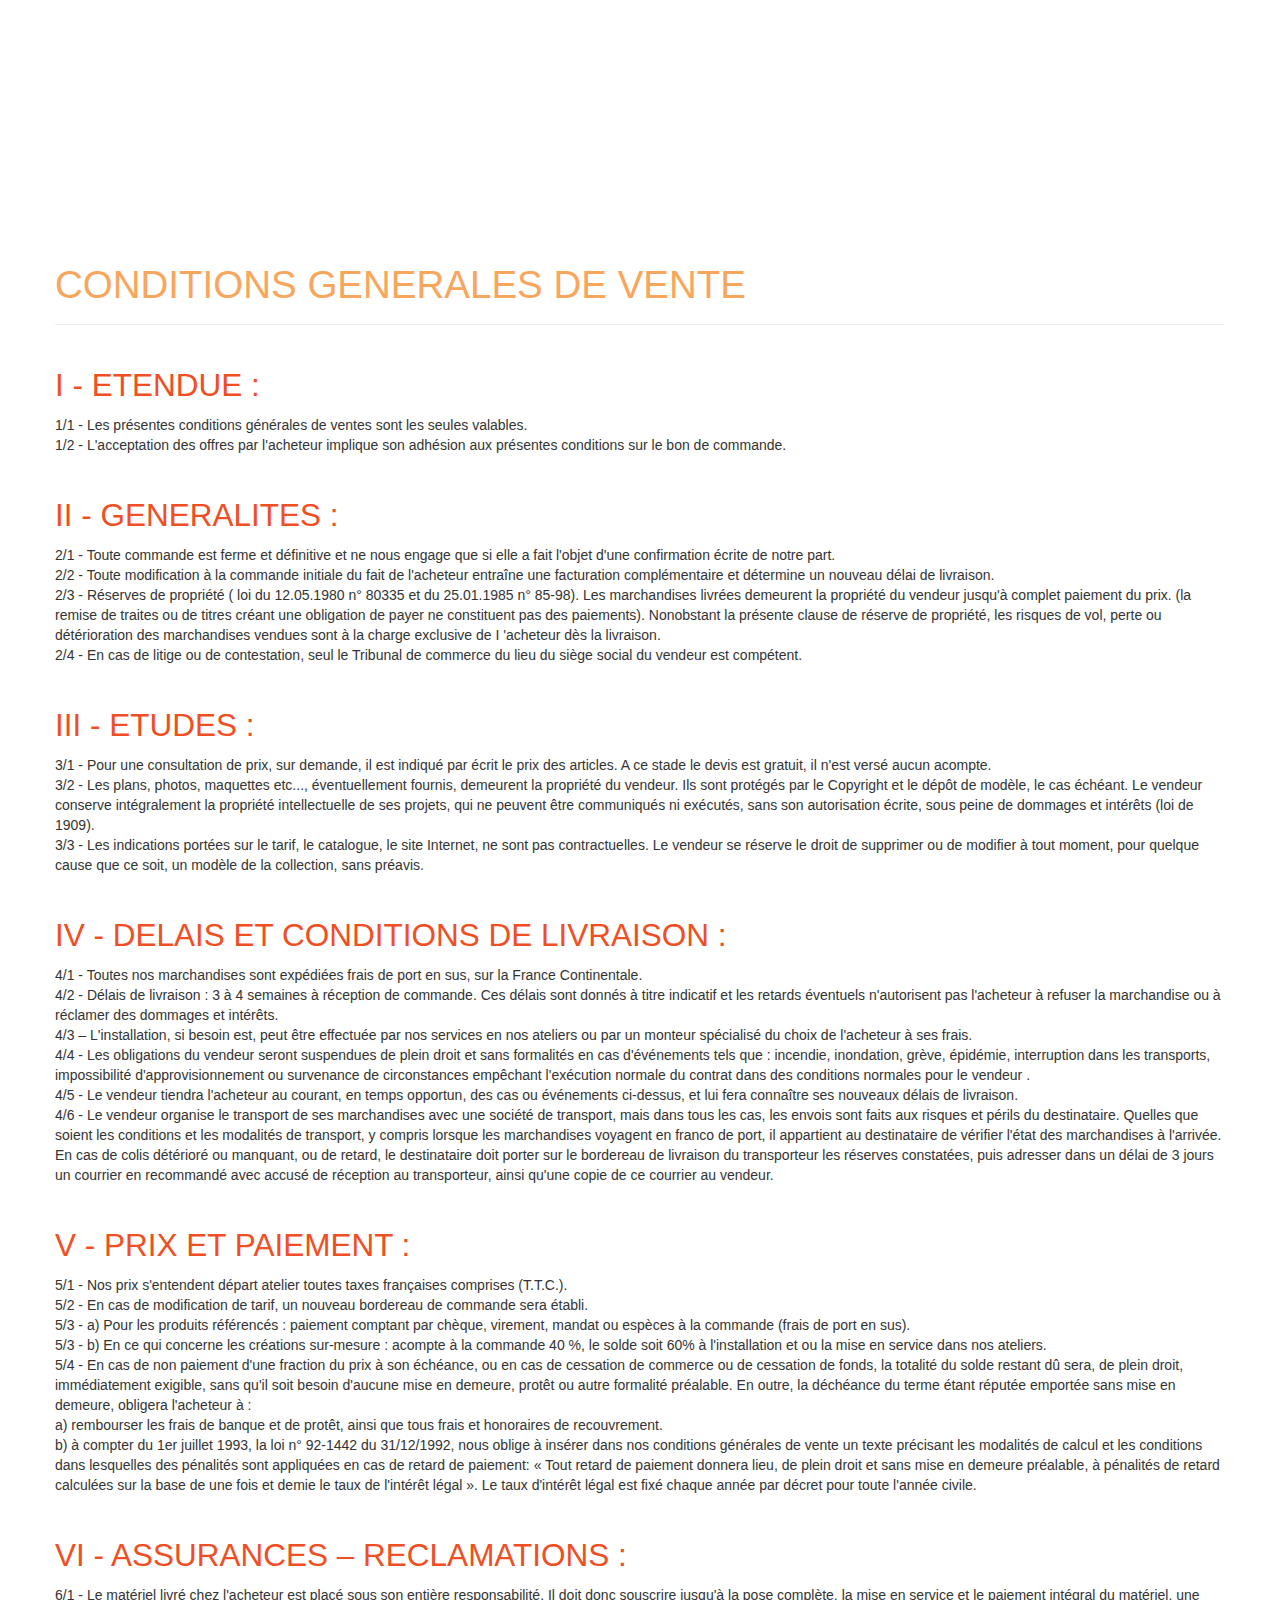
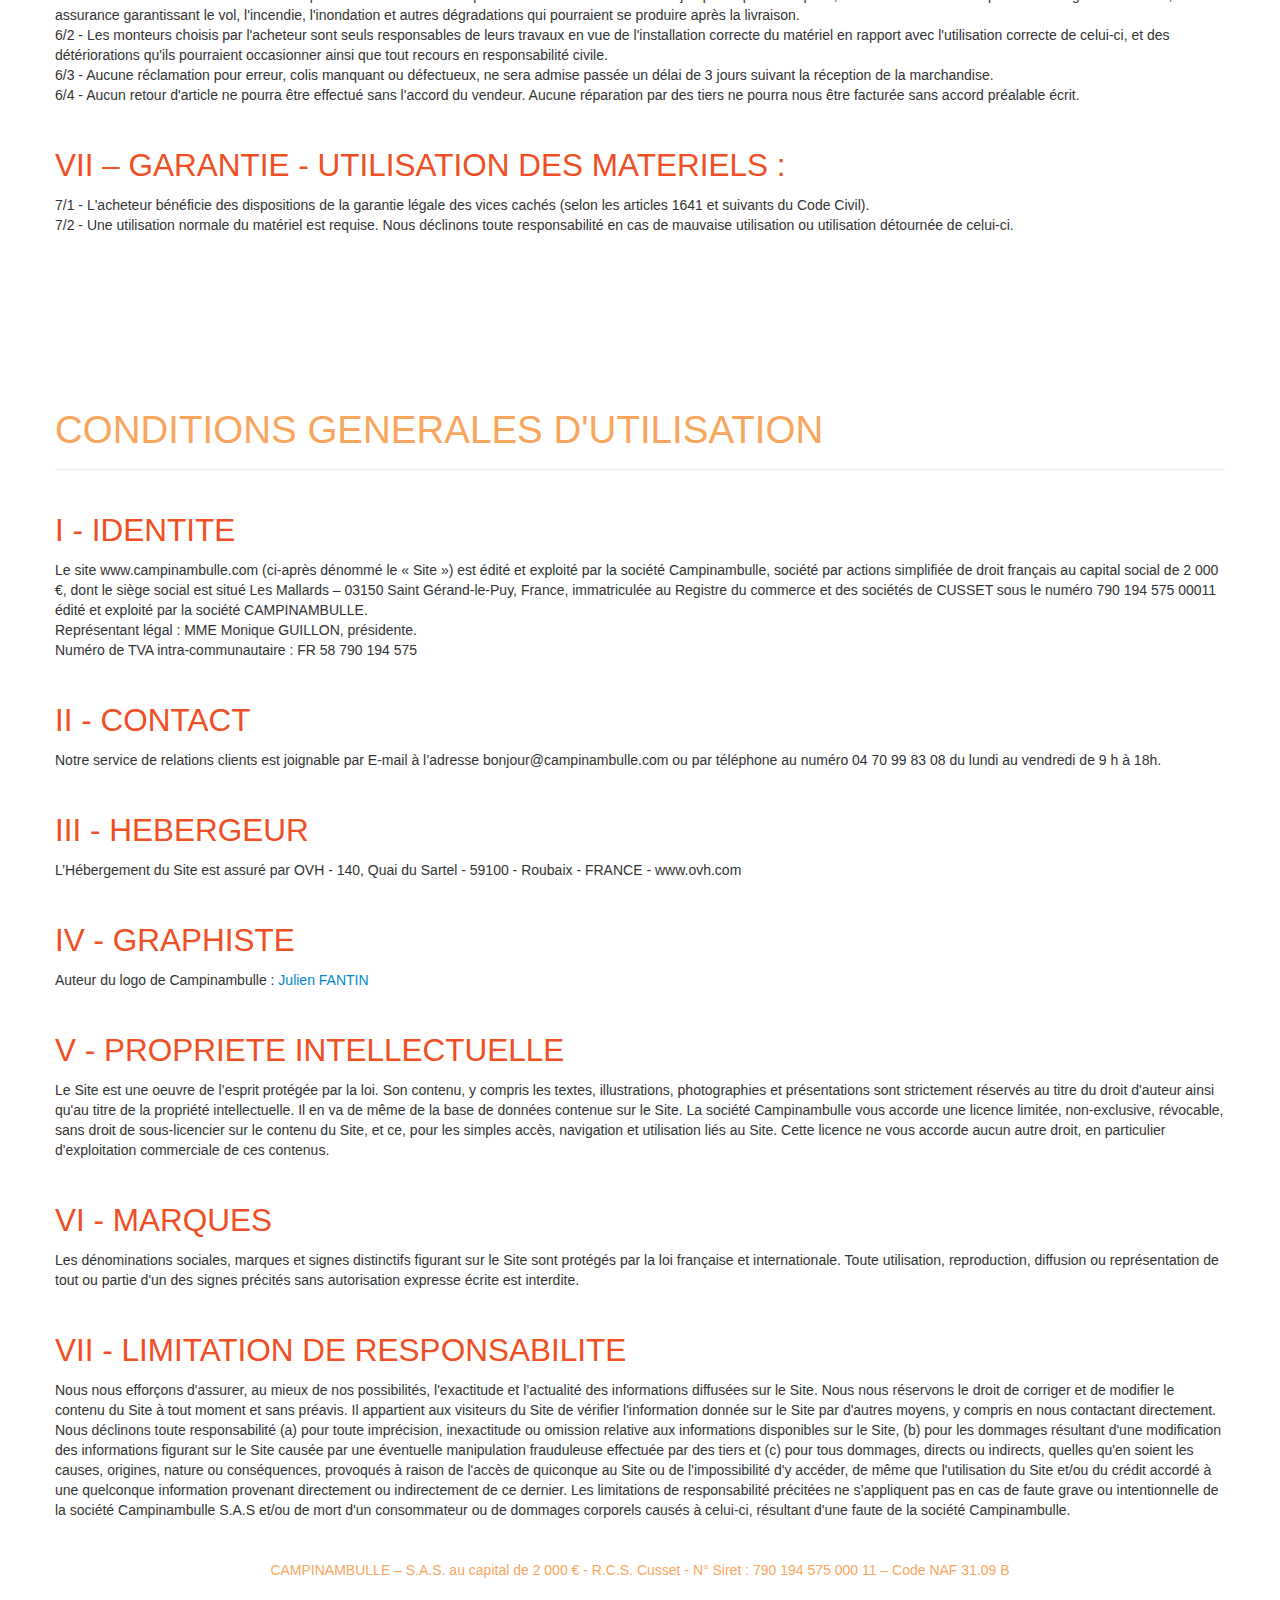
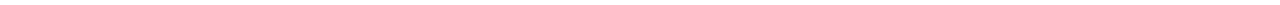
<file: cgv/index.html>
<!DOCTYPE html>
<!--[if lt IE 7]>      <html class="no-js lt-ie9 lt-ie8 lt-ie7"> <![endif]-->
<!--[if IE 7]>         <html class="no-js lt-ie9 lt-ie8"> <![endif]-->
<!--[if IE 8]>         <html class="no-js lt-ie9"> <![endif]-->
<!--[if gt IE 8]><!--> <html class="no-js"> <!--<![endif]-->
  <head>
    <meta charset="utf-8">
    <meta http-equiv="X-UA-Compatible" content="IE=edge,chrome=1">
    <title>Conditions Générales de Ventes - Campinambulle</title>
    <meta name="description" content="">
    <meta name="viewport" content="width=device-width">

    <link rel="icon" href="favicon.ico" type="image/x-icon"> 
    <link rel="shortcut icon" href="favicon.ico" type="image/x-icon"> 

    <link rel="stylesheet" href="../css/normalize.css">
    <link rel="stylesheet" href="../css/main.css">
    <link rel="stylesheet" href="../css/bootstrap.min.css">
    <link rel="stylesheet" href="../css/bootstrap-responsive.min.css">

    <link rel="stylesheet" href="../css/font-awesome.min.css">
    <!--[if IE 7]>
      <link rel="stylesheet" href="../assets/css/font-awesome-ie7.min.css">
    <![endif]-->

    <link rel="stylesheet" href="../css/campinambulle.css?1359282110">

    <script src="../js/vendor/modernizr-2.6.2.min.js"></script>
  </head>
  <body>
    <div class="container">
      <div class="page-header">
        <h1>CONDITIONS GENERALES DE VENTE</h1>
      </div>

      <h2 class="spaceT40">I - ETENDUE :</h2>
      <ul class="unstyled">
        <li>1/1 - Les présentes conditions générales de ventes sont les seules valables.</li>
        <li>1/2 - L'acceptation des offres par l'acheteur implique son adhésion aux présentes conditions sur le bon de commande.</li>
      </ul>

      <h2 class="spaceT40">II - GENERALITES :</h2>
      <ul class="unstyled">
        <li>2/1 - Toute commande est ferme et définitive et ne nous engage que si elle a fait l'objet d'une confirmation écrite de notre part.</li>
        <li>2/2 - Toute modification à la commande initiale du fait de l'acheteur entraîne une facturation complémentaire et détermine un nouveau délai de livraison.</li>
        <li>2/3 - Réserves de propriété ( loi du 12.05.1980 n° 80335 et du 25.01.1985 n° 85-98). Les marchandises livrées demeurent la propriété du vendeur jusqu'à complet paiement du prix. (la remise de traites ou de titres créant une obligation de payer ne constituent pas des paiements). Nonobstant la présente clause de réserve de propriété, les risques de vol, perte ou détérioration des marchandises vendues sont à la charge exclusive de I 'acheteur dès la livraison.</li>
        <li>2/4 - En cas de litige ou de contestation, seul le Tribunal de commerce du lieu du siège social du vendeur est compétent.</li>
      </ul>

      <h2 class="spaceT40">III - ETUDES :</h2>
      <ul class="unstyled">
        <li>3/1 - Pour une consultation de prix, sur demande, il est indiqué par écrit le prix des articles. A ce stade le devis est gratuit, il n'est versé aucun acompte.</li>
        <li>3/2 - Les plans, photos, maquettes etc..., éventuellement fournis, demeurent la propriété du vendeur. Ils sont protégés par le Copyright et le dépôt de modèle, le cas échéant. Le vendeur conserve intégralement la propriété intellectuelle de ses projets, qui ne peuvent être communiqués ni exécutés, sans son autorisation écrite, sous peine de dommages et intérêts (loi de 1909).</li>
        <li>3/3 - Les indications portées sur le tarif, le catalogue, le site Internet, ne sont pas contractuelles. Le vendeur se réserve le droit de supprimer ou de modifier à tout moment, pour quelque cause que ce soit, un modèle de la collection, sans préavis.</li>
      </ul>

      <h2 class="spaceT40">IV - DELAIS ET CONDITIONS DE LIVRAISON :</h2>
      <ul class="unstyled">
        <li>4/1 - Toutes nos marchandises sont expédiées frais de port en sus, sur la France Continentale.</li>
        <li>4/2 - Délais de livraison : 3 à 4 semaines à réception de commande. Ces délais sont donnés à titre indicatif et les retards éventuels n'autorisent pas l'acheteur à refuser la marchandise ou à réclamer des dommages et intérêts.</li>
        <li>4/3 – L'installation, si besoin est, peut être effectuée par nos services en nos ateliers ou par un monteur spécialisé du choix de l'acheteur à ses frais.</li>
        <li>4/4 - Les obligations du vendeur seront suspendues de plein droit et sans formalités en cas d'événements tels que : incendie, inondation, grève, épidémie, interruption dans les transports, impossibilité d'approvisionnement ou survenance de circonstances empêchant l'exécution normale du contrat dans des conditions normales pour le vendeur .</li>
        <li>4/5 - Le vendeur tiendra l'acheteur au courant, en temps opportun, des cas ou événements ci-dessus, et lui fera connaître ses nouveaux délais de livraison.</li>
        <li>4/6 - Le vendeur organise le transport de ses marchandises avec une société de transport, mais dans tous les cas, les envois sont faits aux risques et périls du destinataire. Quelles que soient les conditions et les modalités de transport, y compris lorsque les marchandises voyagent en franco de port, il appartient au destinataire de vérifier l'état des marchandises à l'arrivée. En cas de colis détérioré ou manquant, ou de retard, le destinataire doit porter sur le bordereau de livraison du transporteur les réserves constatées, puis adresser dans un délai de 3 jours un courrier en recommandé avec accusé de réception au transporteur, ainsi qu'une copie de ce courrier au vendeur.</li>
      </ul>

      <h2 class="spaceT40">V - PRIX ET PAIEMENT :</h2>
      <ul class="unstyled">
        <li>5/1 - Nos prix s'entendent départ atelier toutes taxes françaises comprises (T.T.C.).</li>
        <li>5/2 - En cas de modification de tarif, un nouveau bordereau de commande sera établi.</li>
        <li>5/3 - a) Pour les produits référencés : paiement comptant par chèque, virement, mandat ou espèces à la commande (frais de port en sus).</li>
        <li>5/3 - b) En ce qui concerne les créations sur-mesure : acompte à la commande 40 %, le solde soit 60% à l'installation et ou la mise en service dans nos ateliers.</li>
        <li>5/4 - En cas de non paiement d'une fraction du prix à son échéance, ou en cas de cessation de commerce ou de cessation de fonds, la totalité du solde restant dû sera, de plein droit, immédiatement exigible, sans qu'il soit besoin d'aucune mise en demeure, protêt ou autre formalité préalable. En outre, la déchéance du terme étant réputée emportée sans mise en demeure, obligera l'acheteur à :</li>
        <li>a) rembourser les frais de banque et de protêt, ainsi que tous frais et honoraires de recouvrement.</li>
        <li>b) à compter du 1er juillet 1993, la loi n° 92-1442 du 31/12/1992, nous oblige à insérer dans nos conditions générales de vente un texte précisant les modalités de calcul et les conditions dans lesquelles des pénalités sont appliquées en cas de retard de paiement: « Tout retard de paiement donnera lieu, de plein droit et sans mise en demeure préalable, à pénalités de retard calculées sur la base de une fois et demie le taux de l'intérêt légal ». Le taux d'intérêt légal est fixé chaque année par décret pour toute l'année civile.</li>
      </ul>

      <h2 class="spaceT40">VI - ASSURANCES – RECLAMATIONS :</h2>
      <ul class="unstyled">
        <li>6/1 - Le matériel livré chez l'acheteur est placé sous son entière responsabilité. Il doit donc souscrire jusqu'à la pose complète, la mise en service et le paiement intégral du matériel, une assurance garantissant le vol, l'incendie, l'inondation et autres dégradations qui pourraient se produire après la livraison.</li>
        <li>6/2 - Les monteurs choisis par l'acheteur sont seuls responsables de leurs travaux en vue de l'installation correcte du matériel en rapport avec l'utilisation correcte de celui-ci, et des détériorations qu'ils pourraient occasionner ainsi que tout recours en responsabilité civile.</li>
        <li>6/3 - Aucune réclamation pour erreur, colis manquant ou défectueux, ne sera admise passée un délai de 3 jours suivant la réception de la marchandise.</li>
        <li>6/4 - Aucun retour d'article ne pourra être effectué sans l'accord du vendeur. Aucune réparation par des tiers ne pourra nous être facturée sans accord préalable écrit.</li>
      </ul>

      <h2 class="spaceT40">VII – GARANTIE - UTILISATION DES MATERIELS :</h2>
      <ul class="unstyled">
        <li>7/1 - L'acheteur bénéficie des dispositions de la garantie légale des vices cachés (selon les articles 1641 et suivants du Code Civil).</li>
        <li>7/2 - Une utilisation normale du matériel est requise. Nous déclinons toute responsabilité en cas de mauvaise utilisation ou utilisation détournée de celui-ci.</li>
      </ul>

      <div class="page-header">
        <h1 class="spaceT40">CONDITIONS GENERALES D'UTILISATION</h1>
      </div>

      <h2 class="spaceT40">I - IDENTITE</h2>
      <ul class="unstyled">
        <li>Le site www.campinambulle.com (ci-après dénommé le « Site ») est édité et exploité par la société Campinambulle, société par actions simplifiée de droit français au capital social de 2 000 €, dont le siège social est situé Les Mallards – 03150 Saint Gérand-le-Puy, France, immatriculée au Registre du commerce et des sociétés de CUSSET sous le numéro 790 194 575 00011 édité et exploité par la société CAMPINAMBULLE.</li>
        <li>Représentant légal : MME Monique GUILLON, présidente.</li>
        <li>Numéro de TVA intra-communautaire : FR 58 790 194 575</li>
      </ul>

      <h2 class="spaceT40">II - CONTACT</h2>
      <ul class="unstyled">
        <li>Notre service de relations clients est joignable par E-mail à l’adresse bonjour@campinambulle.com ou par téléphone au numéro 04 70 99 83 08 du lundi au vendredi de 9 h à 18h.</li>
      </ul>

      <h2 class="spaceT40">III - HEBERGEUR</h2>
      <ul class="unstyled">
        <li>L’Hébergement du Site est assuré par OVH - 140, Quai du Sartel - 59100 - Roubaix - FRANCE - www.ovh.com</li>
      </ul>

      <h2 class="spaceT40">IV - GRAPHISTE</h2>
      <ul class="unstyled">
        <li>Auteur du logo de Campinambulle : <a href="http://tactilecreations.free.fr/">Julien FANTIN</a></li>
      </ul>

      <h2 class="spaceT40">V - PROPRIETE INTELLECTUELLE</h2>
      <ul class="unstyled">
        <li>Le Site est une oeuvre de l’esprit protégée par la loi. Son contenu, y compris les textes, illustrations, photographies et présentations sont strictement réservés au titre du droit d'auteur ainsi qu'au titre de la propriété intellectuelle. Il en va de même de la base de données contenue sur le Site. La société Campinambulle vous accorde une licence limitée, non-exclusive, révocable, sans droit de sous-licencier sur le contenu du Site, et ce, pour les simples accès, navigation et utilisation liés au Site. Cette licence ne vous accorde aucun autre droit, en particulier d'exploitation commerciale de ces contenus.</li>
      </ul>

      <h2 class="spaceT40">VI - MARQUES</h2>
      <ul class="unstyled">
        <li>Les dénominations sociales, marques et signes distinctifs figurant sur le Site sont protégés par la loi française et internationale. Toute utilisation, reproduction, diffusion ou représentation de tout ou partie d'un des signes précités sans autorisation expresse écrite est interdite.</li>
      </ul>

      <h2 class="spaceT40">VII - LIMITATION DE RESPONSABILITE</h2>
      <ul class="unstyled">
        <li>Nous nous efforçons d'assurer, au mieux de nos possibilités, l'exactitude et l’actualité des informations diffusées sur le Site. Nous nous réservons le droit de corriger et de modifier le contenu du Site à tout moment et sans préavis. Il appartient aux visiteurs du Site de vérifier l'information donnée sur le Site par d'autres moyens, y compris en nous contactant directement. Nous déclinons toute responsabilité (a) pour toute imprécision, inexactitude ou omission relative aux informations disponibles sur le Site, (b) pour les dommages résultant d'une modification des informations figurant sur le Site causée par une éventuelle manipulation frauduleuse effectuée par des tiers et (c) pour tous dommages, directs ou indirects, quelles qu'en soient les causes, origines, nature ou conséquences, provoqués à raison de l'accès de quiconque au Site ou de l'impossibilité d'y accéder, de même que l'utilisation du Site et/ou du crédit accordé à une quelconque information provenant directement ou indirectement de ce dernier. Les limitations de responsabilité précitées ne s’appliquent pas en cas de faute grave ou intentionnelle de la société Campinambulle S.A.S et/ou de mort d'un consommateur ou de dommages corporels causés à celui-ci, résultant d'une faute de la société Campinambulle.</li>
      </ul>

      <div id="footer" class="spaceT40 spaceB25">CAMPINAMBULLE – S.A.S. au capital de 2 000 € - R.C.S. Cusset - N° Siret : 790 194 575 000 11 – Code NAF 31.09 B</div>
    </div>

    <script>
      var Campinambulle = Campinambulle || {};
    </script>

    <script src="//ajax.googleapis.com/ajax/libs/jquery/1.8.3/jquery.min.js"></script>
    <script>window.jQuery || document.write('<script src="../js/vendor/jquery-1.8.3.min.js"><\/script>')</script>

    <script src="../js/vendor/bootstrap.min.js"></script>
    <script src="../js/plugins.js"></script>
    <script src="../js/campinambulle.js"></script>

    <script src="//www.tactileshots.com/signature.js"></script>
    
    <script>
      $(document).ready(function() {
        Campinambulle.init();
      });
    </script>

    <script>
      var _gaq=[['_setAccount','UA-38019104-1'],['_trackPageview']];
      (function(d,t){var g=d.createElement(t),s=d.getElementsByTagName(t)[0];
        g.src=('https:'==location.protocol?'//ssl':'//www')+'.google-analytics.com/ga.js';
        s.parentNode.insertBefore(g,s)}(document,'script'));
    </script>
  </body>
</html>
</file>
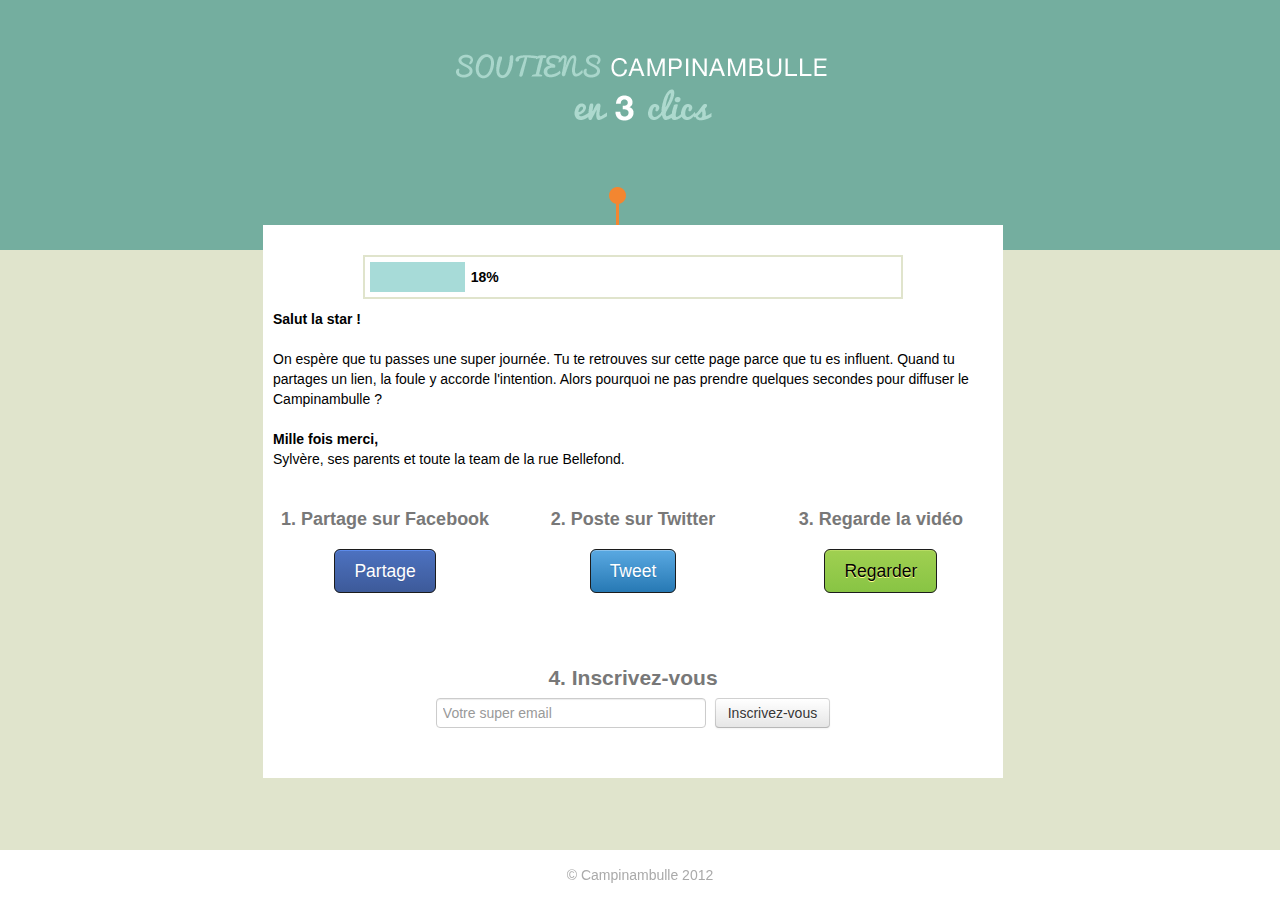
<file: soutien/index.html>
<!DOCTYPE html>
<html>
  <head>
    <title>Campinambulle - Diffuser</title>
    <link href='http://fonts.googleapis.com/css?family=Open+Sans:400,700' rel='stylesheet' type='text/css' />
    <link rel="stylesheet" type="text/css" href="share.css" />
    <link type="text/css" rel="stylesheet" media="only screen and (max-width: 600px)" href="mobile.css" />

    <link rel="stylesheet" href="bootstrap.min.css">
    <link rel="stylesheet" href="bootstrap-responsive.min.css">
    
    <link href="http://cdn-images.mailchimp.com/embedcode/slim-081711.css" rel="stylesheet" type="text/css">

    <meta name="viewport" content="width=device-width, initial-scale=1, maximum-scale=1" />
    <meta charset="UTF-8">
  </head>
  <body>
    <div class="bloc1">
      <div class="container">
        <h1 class="main-header">
        </h1>
      </div>
    </div>
    <div class="bloc2">
      <div class="container">
        <div class="focus">
          <div id="progress">
            <div class="percent">
              <div class="number">18%</div>
            </div>
          </div>
          <p id="welcome">
            <b>Salut la star !</b><br /><br />On espère que tu passes une super journée. Tu te retrouves sur cette page parce que tu es influent. Quand tu partages un lien, la foule y accorde l'intention. Alors pourquoi ne pas prendre quelques secondes pour diffuser le Campinambulle ?
            <br /><br />
            <b>Mille fois merci,</b>
            <br />
            Sylvère, ses parents et toute la team de la rue Bellefond.
          </p>
          <ul id="actions">
            <li>
              <h2>1. Partage sur Facebook</h2>
              <button class="facebook btn-large">Partage</button>
            </li>
            <li>
              <h2>2. Poste sur Twitter</h2>
              <button class="twitter btn-large">Tweet</button>
            </li>
            <li>
              <h2>3. Regarde la vidéo</h2>
              <button class="play btn-large">Regarder</button>
            </li>
          </ul>
          <div>
            <style type="text/css">
              h2 {
                font-size: 150%;
                color: rgb(120, 120, 120);
              }
              
              #mc_embed_signup {
                background:#fff;
                font:14px Helvetica,Arial,sans-serif;
                color: #000 !important;
                margin-top: 55px;
                text-align: center;
              }
              
              #mc_embed_signup h2 {
                margin-bottom: 0;
              }
              
              #mc_embed_signup form {
                text-align: center;
              }
              
              #mc_embed_signup input {
                height: 30px;
                color: #000 !important;
              }
              
              #mc_embed_signup input:focus {
                box-shadow: 0 1px 1px rgba(0, 0, 0, 0.075) inset, 0 0 8px rgba(82, 168, 236, 0.6) !important;
              }
              
              #mc_embed_signup .btn {
                margin-left: 5px;
              }
              
            </style>
            <div id="mc_embed_signup">
              <h2>4. Inscrivez-vous</h2>
              <form class="form-inline validate" action="http://campinambulle.us6.list-manage1.com/subscribe/post?u=3de4e7c52bb9f3f872708451c&amp;id=19136ad08d" method="post" id="mc-embedded-subscribe-form" name="mc-embedded-subscribe-form" target="_blank" novalidate>
                <input type="email" value="" name="EMAIL" class="input-xlarge" id="mce-EMAIL" placeholder="Votre super email" required>
                <button type="submit" class="btn" name="subscribe" id="mc-embedded-subscribe">Inscrivez-vous</button>
              </form>
            </div>
          </div>
        </div>
      </div>
    </div>

    <div id="footer">&copy; Campinambulle 2012</div>

    <script src="//ajax.googleapis.com/ajax/libs/jquery/1.8.3/jquery.min.js"></script>
    <script src="share.js"></script>
  </body>
</html>
</file>
<file: css/main.css>
/*
 * HTML5 Boilerplate
 *
 * What follows is the result of much research on cross-browser styling.
 * Credit left inline and big thanks to Nicolas Gallagher, Jonathan Neal,
 * Kroc Camen, and the H5BP dev community and team.
 */

/* ==========================================================================
   Base styles: opinionated defaults
   ========================================================================== */

html,
button,
input,
select,
textarea {
    color: #222;
}

body {
    font-size: 1em;
    line-height: 1.4;
    padding-top: 120px;
}

/*
 * Remove text-shadow in selection highlight: h5bp.com/i
 * These selection declarations have to be separate.
 * Customize the background color to match your design.
 */

::-moz-selection {
    background: #b3d4fc;
    text-shadow: none;
}

::selection {
    background: #b3d4fc;
    text-shadow: none;
}

/*
 * A better looking default horizontal rule
 */

hr {
    display: block;
    height: 1px;
    border: 0;
    border-top: 1px solid #ccc;
    margin: 1em 0;
    padding: 0;
}

/*
 * Remove the gap between images and the bottom of their containers: h5bp.com/i/440
 */

img {
    vertical-align: middle;
}

/*
 * Remove default fieldset styles.
 */

fieldset {
    border: 0;
    margin: 0;
    padding: 0;
}

/*
 * Allow only vertical resizing of textareas.
 */

textarea {
    resize: vertical;
}


h5 {
  font-size: 1.0em !important;
}

/* ==========================================================================
   Chrome Frame prompt
   ========================================================================== */

.chromeframe {
    margin: 0.2em 0;
    background: #ccc;
    color: #000;
    padding: 0.2em 0;
}

/* ==========================================================================
   Author's custom styles
   ========================================================================== */

.fancybox.thumbnail {
  display: block;
  display: inline-block;
}















/* ==========================================================================
   Helper classes
   ========================================================================== */

/*
 * Image replacement
 */

.ir {
    background-color: transparent;
    border: 0;
    overflow: hidden;
    /* IE 6/7 fallback */
    *text-indent: -9999px;
}

.ir:before {
    content: "";
    display: block;
    width: 0;
    height: 100%;
}

/*
 * Hide from both screenreaders and browsers: h5bp.com/u
 */

.hidden {
    display: none !important;
    visibility: hidden;
}

/*
 * Hide only visually, but have it available for screenreaders: h5bp.com/v
 */

.visuallyhidden {
    border: 0;
    clip: rect(0 0 0 0);
    height: 1px;
    margin: -1px;
    overflow: hidden;
    padding: 0;
    position: absolute;
    width: 1px;
}

/*
 * Extends the .visuallyhidden class to allow the element to be focusable
 * when navigated to via the keyboard: h5bp.com/p
 */

.visuallyhidden.focusable:active,
.visuallyhidden.focusable:focus {
    clip: auto;
    height: auto;
    margin: 0;
    overflow: visible;
    position: static;
    width: auto;
}

/*
 * Hide visually and from screenreaders, but maintain layout
 */

.invisible {
    visibility: hidden;
}

/*
 * Clearfix: contain floats
 *
 * For modern browsers
 * 1. The space content is one way to avoid an Opera bug when the
 *    `contenteditable` attribute is included anywhere else in the document.
 *    Otherwise it causes space to appear at the top and bottom of elements
 *    that receive the `clearfix` class.
 * 2. The use of `table` rather than `block` is only necessary if using
 *    `:before` to contain the top-margins of child elements.
 */

.clearfix:before,
.clearfix:after {
    content: " "; /* 1 */
    display: table; /* 2 */
}

.clearfix:after {
    clear: both;
}

/*
 * For IE 6/7 only
 * Include this rule to trigger hasLayout and contain floats.
 */

.clearfix {
    *zoom: 1;
}

/* ==========================================================================
   Print styles.
   Inlined to avoid required HTTP connection: h5bp.com/r
   ========================================================================== */

@media print {
    * {
        background: transparent !important;
        color: #000 !important; /* Black prints faster: h5bp.com/s */
        box-shadow: none !important;
        text-shadow: none !important;
    }

    a,
    a:visited {
        text-decoration: underline;
    }

    a[href]:after {
        content: " (" attr(href) ")";
    }

    abbr[title]:after {
        content: " (" attr(title) ")";
    }

    /*
     * Don't show links for images, or javascript/internal links
     */

    .ir a:after,
    a[href^="javascript:"]:after,
    a[href^="#"]:after {
        content: "";
    }

    pre,
    blockquote {
        border: 1px solid #999;
        page-break-inside: avoid;
    }

    thead {
        display: table-header-group; /* h5bp.com/t */
    }

    tr,
    img {
        page-break-inside: avoid;
    }

    img {
        max-width: 100% !important;
    }

    @page {
        margin: 0.5cm;
    }

    p,
    h2,
    h3 {
        orphans: 3;
        widows: 3;
    }

    h2,
    h3 {
        page-break-after: avoid;
    }
}
</file>
<file: css/campinambulle.css>
.center {
  text-align: center;
}

.left {
  text-align: left;
}

.right {
  text-align: right;
}

.push-right {
  float: right;
}

.clear {
  clear: both;
}

.required {
  color: #f04e23;
}

.black {
  color: #333333 !important;
}

h1,
h2 {
  font-weight: 300;
  color: #f9a65d;
}

h2 {
  color: #f04e23;
}

h3,
h4 {
  font-weight: 300;
}

h3 {
  font-size: 23px;
}

#principe .text {
  font-size: 16px;
  line-height: 23px;
}

.carousel-control {
  text-align: center;
}

.carousel-caption.background-none {
  background: none !important;
}

.spaceT2 {
  margin-top: 2px;
}

.spaceT5 {
  margin-top: 5px;
}

.spaceT10 {
  margin-top: 10px;
}

.spaceT25 {
  margin-top: 25px;
}

.spaceT35 {
  margin-top: 35px;
}

.spaceT40 {
  margin-top: 40px;
}

.spaceT50 {
  margin-top: 50px;
}

.spaceT60 {
  margin-top: 60px;
}

.spaceT70 {
  margin-top: 70px;
}

.spaceB10 {
  margin-bottom: 10px;
}

.spaceB15 {
  margin-bottom: 15px;
}

.spaceB25 {
  margin-bottom: 25px;
}

.spaceB30 {
  margin-bottom: 30px;
}

.spaceB35 {
  margin-bottom: 35px;
}

.spaceB40 {
  margin-bottom: 40px;
}

.spaceL10 {
  margin-left: 10px;
}

.spaceL20 {
  margin-left: 20px;
}



.btn.btn-large.btn-success {
  font-weight: bold;
}

#header {
  height: 90px;
  padding: 10px 0;
  position: fixed;
  top: 0;
  width: 100%;
  z-index: 9999;
  background-color: white;
  padding-bottom: 10px;
  border-bottom: 1px solid #eee;
}

.menu {
  text-align: right;
  width: 100%;
}

.menu a {
  display: inline-block;
  margin: 0 0.4em;
  font-size: 1em;
  color: #ea5330;
}

#menu  { font-size: 19px; margin-top: 27px; }
#menu2 { font-size: 12px;  }

#menu2 a  { color: #333; }


#preorder {
  text-align: center;
  font-size: 18px;
  line-height: 23px;
}

#posts .wrapper {
  padding-top: 10px;
  margin-bottom: 30px;
  border-bottom: solid 1px #ddd;
}

#preorder strong {
  font-size: 25px;
}

#presse .help {
  color: #f9a65d;
}

#videos {
  font-size: 21px;
  font-weight: 300;
  line-height: 31px;
}

#videos .slogan {
  font-size: 23px;
  font-weight: 300;
  line-height: 34px;
}

#nos-produits h3 {
  padding-top: 25px;
}

#nos-produits table th,
#nos-produits table td {
  font-size: 17.5px;
  text-align: center !important;
}

#nos-produits table.popular {
  border: 1px solid #f9a65d;
}

#nos-produits table.popular td {
  border-color: transparent;
}

#nos-produits h3.popular  {
  padding: 0;
  color: #f9a65d;
}

#nos-produits small {
  font-size: 70%;
}

#nos-produits a {
  cursor: pointer;
}

#nos-produits h3 a {
  margin-bottom: 6px;
}

#nos-produits [data-campi-id]:hover {
  background-color: #ddd;
  border: 1px solid #f9a65d;
  cursor: pointer;
}


#faq a {
  color: #f9a65d;
}

#faq .accordion-heading a {
  color: #f04e23;
}
.accordion-close {
  cursor: pointer;
  text-decoration: underline;
}

#nos-atouts .row {
  text-align: center;
}

#nos-atouts i {
  font-size: 75px;
}

#nos-atouts p {
  font-size: 18px;
  font-weight: 300;
  text-align: left;
}

#nos-atouts .slogan {
  font-size: 23px;
  font-weight: 300;
  line-height: 34px;
}

#nos-atouts .slogan span {
  font-size: 14px;
}

#nos-atouts ul,
#nos-atouts ul i,
#nos-atouts .btn i {
  font-size: 18px;
}



#vehicules-compatibles { 
  font-size: 16px; 
}

#contact i.icon-comments-alt {
  font-size: 75px;
}

#contact address {
  font-size: 18px;
}

#qui-sommes-nous .asset {
  font-size: 17.5px;
  font-weight: 300;
  line-height: 22px;
}

.accordion-heading a {
  color: #F9A65C;
}

.accordion {
  box-shadow: 0 1px 0 #FBFBFB inset;
}

.accordion-heading {
  border-bottom: 1px solid #DDDDDD;
  background-color: #F8F8F8;
}

.accordion-inner {
  border-bottom: 1px solid #E5E5E5;
  border-top: none;
}

#footer {
  text-align: center;
  color: #f9a65d;
}

#footer a {
  color: #f9a65d;
}

/************************/

body#configurateur .page-header {
  padding-top: 145px;
}

#subMenu {
  position: fixed;
  top: 111px;
  background-color: #333;
  width: 100%;
  font-size: 18px;
  line-height: 2em;
  z-index: 99999;
}
#subMenu .menu {
  text-align: center !important;
}

#subMenu a { 
  color: #ea5330 !important; 
  margin: 0 0.9em;
}

#configurateur #rules,
#configurateur label,
#configurateur .prix {
  font-size: 17.5px;
}

#configurateur .ref {
  font-size: 14px;
}

#configurateur .checked,
#configurateur .checked label {
  color: #f04e23;
  font-weight: bold;
}


#footer-total {
  display: none;
  position: fixed;
  bottom: 0;
  background-color: #ea5030;
  width: 100%;
  padding: 0.8em 0;
}

.prix-total {
  font-size: 26px;
  line-height: 32px;
  color: white;
  text-align: center;
  font-weight: bold;
}

#configurateur .product_basic label {
  font-size: 22px;
  font-weight: bold;
}
#configurateur .product_basic label .ref {
  font-size: 15px;
  font-weight: normal;
}

#configurateur .contact {
  font-size: 31.5px;
  line-height: 36.5px;
  font-weight: 300;
}

#configurateur .complement_section {
  font-weight: bold;
}


#configurateur .submit span {
  font-size: 17.5px;
}

#configurateur #confirmation {
  font-size: 17.5px;
  color: #f9a65d;
}

#configurateur #confirmation a {
  font-size: 17.5px;
  color: #333333;
}

#configurateur .infos {
  font-size: 17.5px;
}


#configurateur .span3.product_row .wrapper,
#configurateur .span4.product_row .wrapper {
  padding: 10px;
  border: solid 1px #ddd;
  text-align: center;
}
#configurateur .checked .wrapper {
  border-color: #f04e23 !important;
}
#configurateur .configs {
  vertical-align: middle;
}
#configurateur .configs .fancybox.thumbnail {
  vertical-align: middle;
}
#configurateur .configs .plus {
  display: inline;
  display: inline-block;
  font-size: 25px;
  font-weight: bold;
}

#configurateur .quantity {
  float: left;
  width: 2em;
  margin-right: 2em;
  padding: 0 6px !important;
}

/************************/

.page-header {
  padding-top: 115px;
}

.page-header.without-space-before {
  padding-top: 20px !important;
}

#pressePage .page-header img {
  height: 45px;
}

#pressePage a {
  color: #F9A65C;
}

.btn-success {
  color: #fff;
  text-shadow: 0 -1px 0 rgba(0,0,0,0.25);
  background-color: #7dfe24;
  background-image: -moz-linear-gradient(top,#7dfe24,#64cc1d);
  background-image: -webkit-gradient(linear,0 0,0 100%,from(#7dfe24),to(#64cc1d));
  background-image: -webkit-linear-gradient(top,#7dfe24,#64cc1d);
  background-image: -o-linear-gradient(top,#7dfe24,#64cc1d);
  background-image: linear-gradient(to bottom,#7dfe24,#64cc1d);
  background-repeat: repeat-x;
  border-color: #64cc1d #64cc1d #7dfe24;
  border-color: rgba(0,0,0,0.1) rgba(0,0,0,0.1) rgba(0,0,0,0.25);
  filter: progid:DXImageTransform.Microsoft.gradient(startColorstr='#ff7dfe24',endColorstr='#ff64cc1d',GradientType=0);
  filter: progid:DXImageTransform.Microsoft.gradient(enabled=false);
}

.btn-success:hover, .btn-success:active, .btn-success.active, .btn-success.disabled, .btn-success[disabled] {
  background-color: #64cc1d;
}
</file>
<file: soutien/share.css>
html, body {
    height: 100%;
    margin: 0px;
    padding: 0px;
}

body {
    font-family: 'Open Sans', sans-serif;
    font-size: 14px;
    color: #555;
    min-height: 100%;
}

* { -moz-box-sizing: border-box; -webkit-box-sizing: border-box; box-sizing: border-box; }


a, a:visited, a:active, a:hover {
    text-decoration: none;
    outline: none;    
}

h1 {
    color: #fff;
    padding: 10px;
    margin: 0px 0px 30px 0px;
    text-align: center;
}

h2 {
    color: #000;
    margin: 0px 0px 20px 0px;
    padding: 0px;
}

#welcome {
    font-size: 14px;
    color: #000;
    padding: 10px;
    background-color: #fff;
    margin-bottom: 0;
}

#container {
    width: 900px;
    margin: 0 auto;
}

.main-header {

margin-left: auto;
margin-right: auto;
width: 389px;
padding-top: 120px;
background: url(logo.png) no-repeat;

}


.container {

margin: 0 auto;
width: 940px;
padding-top: 20px;
}


#progress {

    background-color: #FFFFFF;
    border: 2px solid #E0E4CC;
    margin-left: 100px;
    margin-top: 0;
    padding: 5px;
    width: 540px;
}

#progress .percent {

    background-color: #A7DBD8;
    height: 30px;
    position: relative;
    width: 18%;
}

#progress .percent .number {
    position: absolute;
    top: 0px;
    height: 30px;
    line-height: 30px;
    color: #000;
    right: -40px;
    width: 40px;
    text-align: center;
    font-weight: bold;
}

#actions {
    margin: 0px;
    padding: 0px;
    overflow: hidden;
    list-style-type: none;
}



#actions li {
    float: left;
    width: 33%;
    padding: 10px;
    text-align: center;
    font-size: 12px;
    
}

#actions li:nth-child(1) {
    border-left: none;
}

#actions li:nth-child(2) {
    width: 34%;
}

#actions li:nth-child(3) {
    border-right: none;
}



button {
    font-family: "Open Sans", sans-serif;
    font-weight: bold;
    background: #87C442;
    background-image: -webkit-gradient(linear,50% 0,50% 100%,color-stop(0%,#9FD04F),color-stop(100%,#87C442));
    background-image: -webkit-linear-gradient(#9FD04F,#87C442);
    background-image: -moz-linear-gradient(#9FD04F,#87C442);
    background-image: -o-linear-gradient(#9FD04F,#87C442);
    background-image: -ms-linear-gradient(#9FD04F,#87C442);
    background-image: linear-gradient(#9FD04F,#87C442);
    color: black;
    -moz-box-shadow: inset 0 1px 0 0 #b7dc63;
    -webkit-box-shadow: inset 0 1px 0 0 #B7DC63;
    -o-box-shadow: inset 0 1px 0 0 #b7dc63;
    box-shadow: inset 0 1px 0 0 #B7DC63;
    text-shadow: #FFFF8E 0 1px 0;
    -moz-background-clip: border;
    -webkit-background-clip: border;
    -o-background-clip: border-box;
    -ms-background-clip: border-box;
    -khtml-background-clip: border-box;
    background-clip: border-box;
    border: 1px solid #1A1A1A;
    -moz-border-radius: 6px;
    -webkit-border-radius: 6px;
    -o-border-radius: 6px;
    -ms-border-radius: 6px;
    -khtml-border-radius: 6px;
    border-radius: 6px;
    color: #000;
    font-size: 24px;
    line-height: 48px;
    padding: 0 20px;
    -moz-transition: "color","0.3s";
    -webkit-transition: "color","0.3s";
    -o-transition: "color","0.3s";
    transition: "color","0.3s";
    cursor: pointer;
    margin: 0px;
    opacity: 0.99;
}

button:hover {
    opacity: 0.9;
}

button.facebook {
    background: #3b5998;
    background-image: -webkit-gradient(linear,50% 0,50% 100%,color-stop(0%,#4b71c1),color-stop(100%,#3b5998));
    background-image: -webkit-linear-gradient(#4b71c1,#3b5998);
    background-image: -moz-linear-gradient(#4b71c1,#3b5998);
    background-image: -o-linear-gradient(#4b71c1,#3b5998);
    background-image: -ms-linear-gradient(#4b71c1,#3b5998);
    background-image: linear-gradient(#4b71c1,#3b5998);
    color: #fff;
    -moz-box-shadow: inset 0 1px 0 0 #5b8aeb;
    -webkit-box-shadow: inset 0 1px 0 0 #5b8aeb;
    -o-box-shadow: inset 0 1px 0 0 #5b8aeb;
    box-shadow: inset 0 1px 0 0 #5b8aeb;
    text-shadow: #3b5998 0 1px 0;
}

button.twitter {
    background: #2578b4;
    background-image: -webkit-gradient(linear,50% 0,50% 100%,color-stop(0%,#58a8e2),color-stop(100%,#2578b4));
    background-image: -webkit-linear-gradient(#58a8e2,#2578b4);
    background-image: -moz-linear-gradient(#58a8e2,#2578b4);
    background-image: -o-linear-gradient(#58a8e2,#2578b4);
    background-image: -ms-linear-gradient(#58a8e2,#2578b4);
    background-image: linear-gradient(#58a8e2,#2578b4);
    color: #fff;
    -moz-box-shadow: inset 0 1px 0 0 #88c1ec;
    -webkit-box-shadow: inset 0 1px 0 0 #88c1ec;
    -o-box-shadow: inset 0 1px 0 0 #88c1ec;
    box-shadow: inset 0 1px 0 0 #88c1ec;
    text-shadow: #2578b4 0 1px 0;
}

#footer {
    height: 50px;
    position: fixed;
    bottom: 0px;
    left: 0px;
    line-height: 50px;
    color: #aaa;
    text-align: center;
    width: 100%;
    
}

.bloc1 {

background-color: #74AE9F;
height: 250px;

}

.bloc2 {

background-color: #E0E4CC;
height: 600px;

}

.focus {

   background-color: #FFFFFF;
    border-radius: 0 0 0 0;
    color: #787878;
    left: 263px;
    position: absolute;
    top: 25%;
    width: 740px;
    z-index: 1200;
    padding: 30px 0;
}

.focus:before {

    background: url("bout.png") no-repeat scroll 0 0 transparent;
    content: "";
    display: block;
    height: 38px;
    left: 346px;
    position: absolute;
    top: -38px;
    width: 17px;

}
</file>
<file: soutien/mobile.css>
#container {
    width: 90%;
    margin: 0 auto;
}

#footer {
    display: block;
    position: static;
}

#actions li {
    float: none;
    border: none;
    border-bottom: 1px solid #ddd;
    width: 100% !important;
    padding: 20px 0px;
}

#progress {
    position: fixed;
    bottom: 0px;
    left: 0px;
    width: 100%;
    padding: 10px;
    z-index: 100;
    margin: 0px;
    border-radius: 0px;
}
</file>
